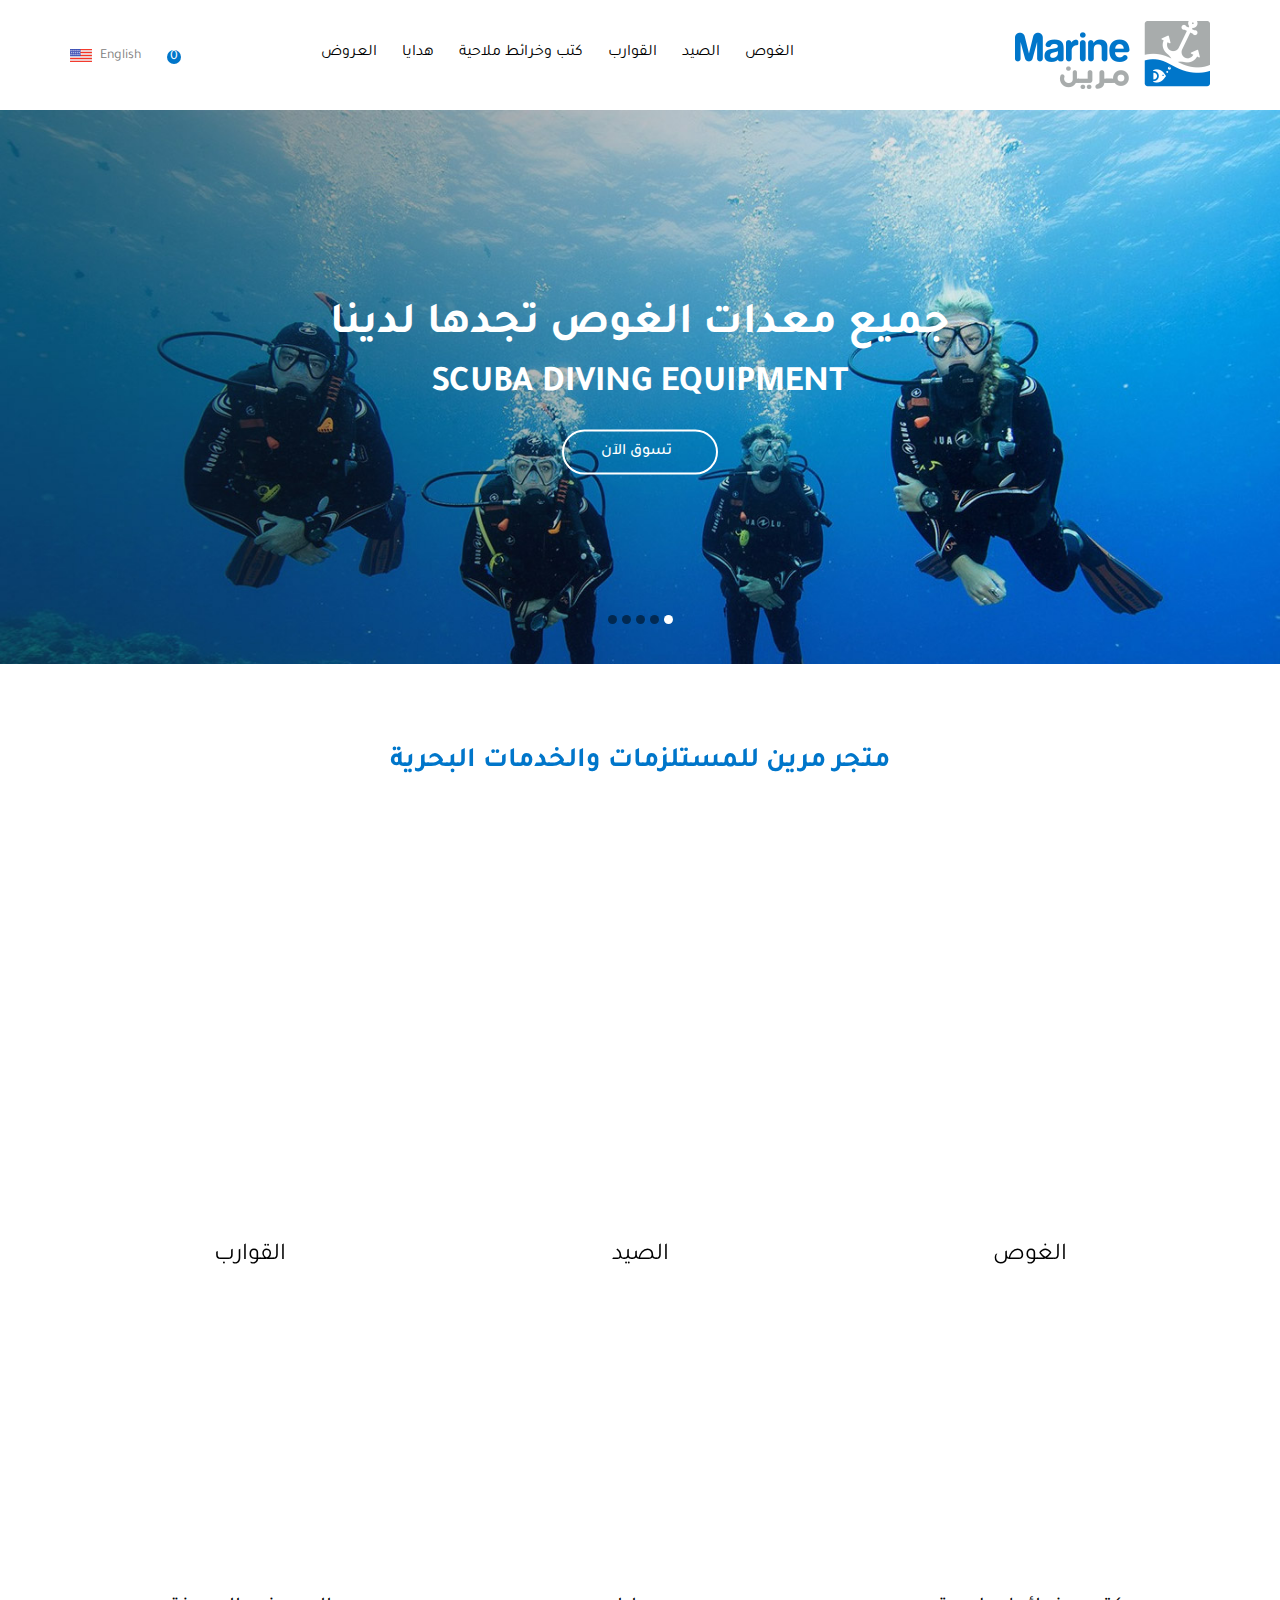
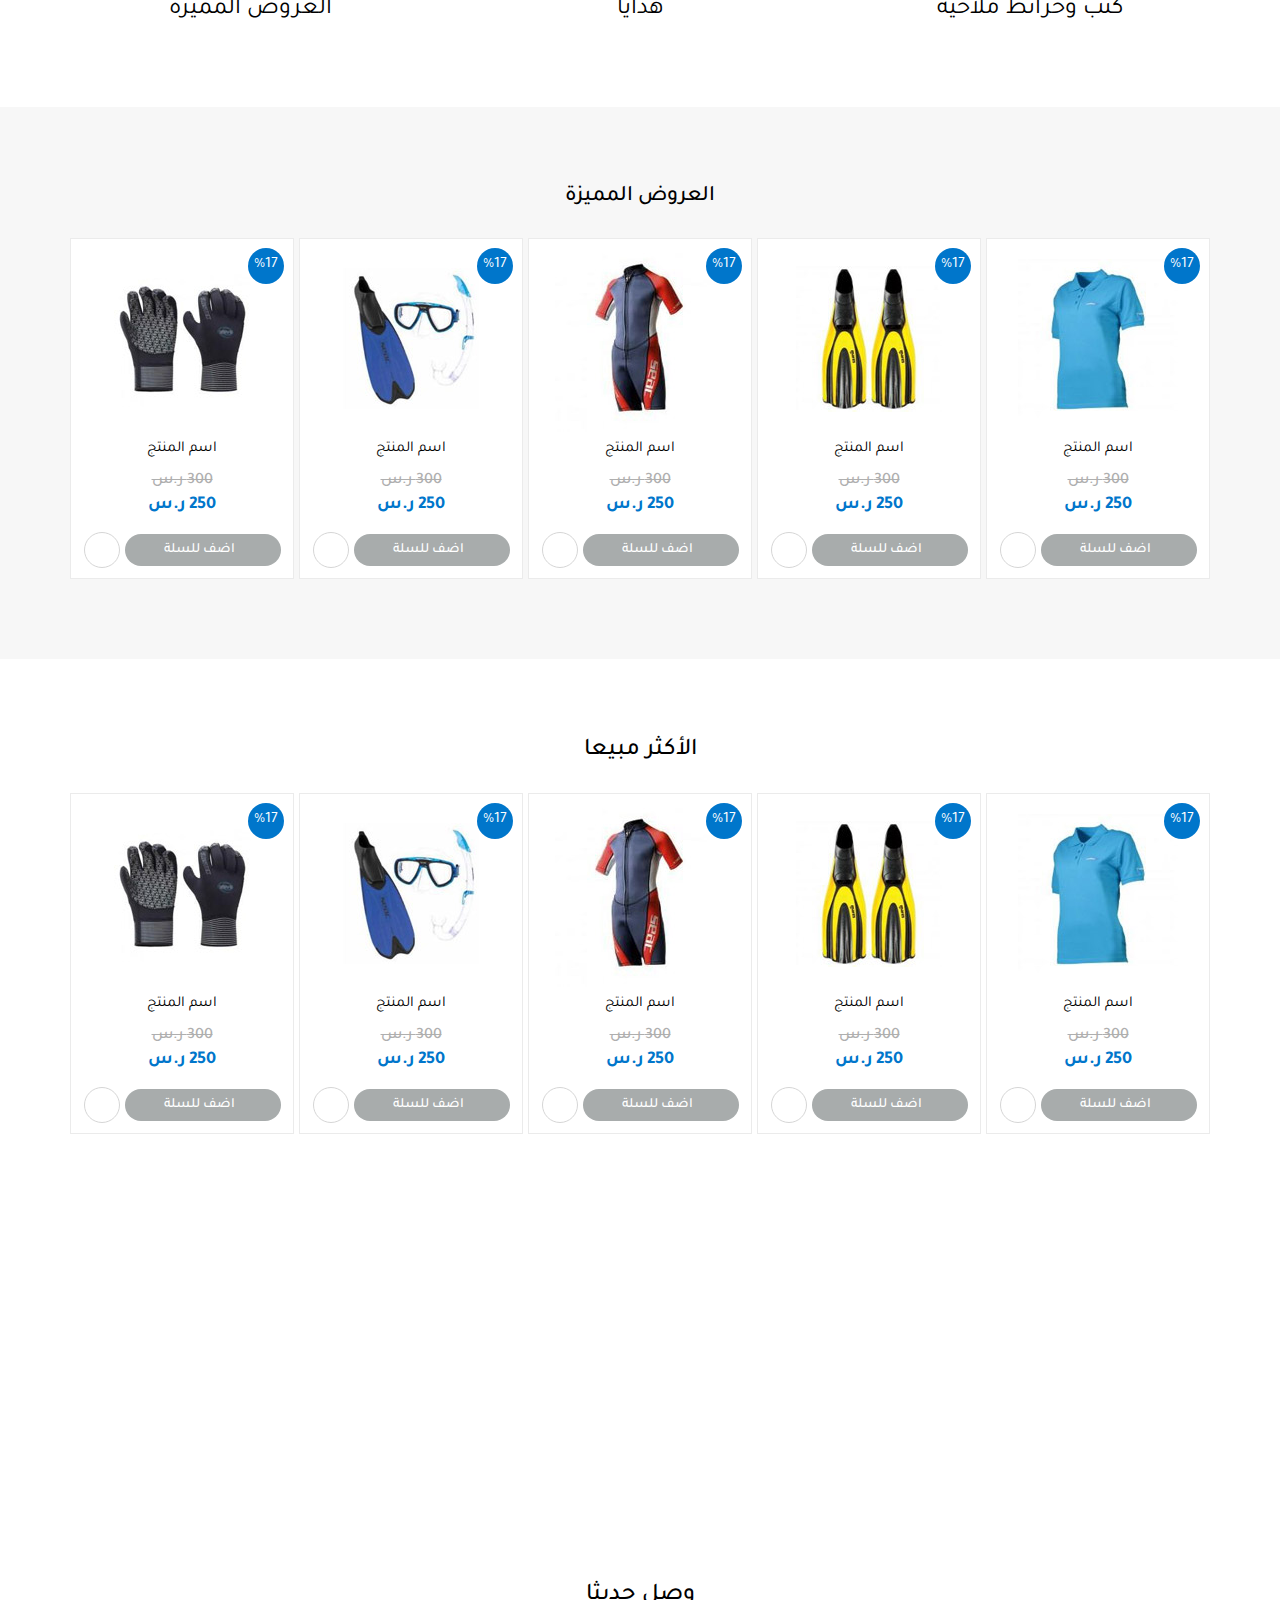
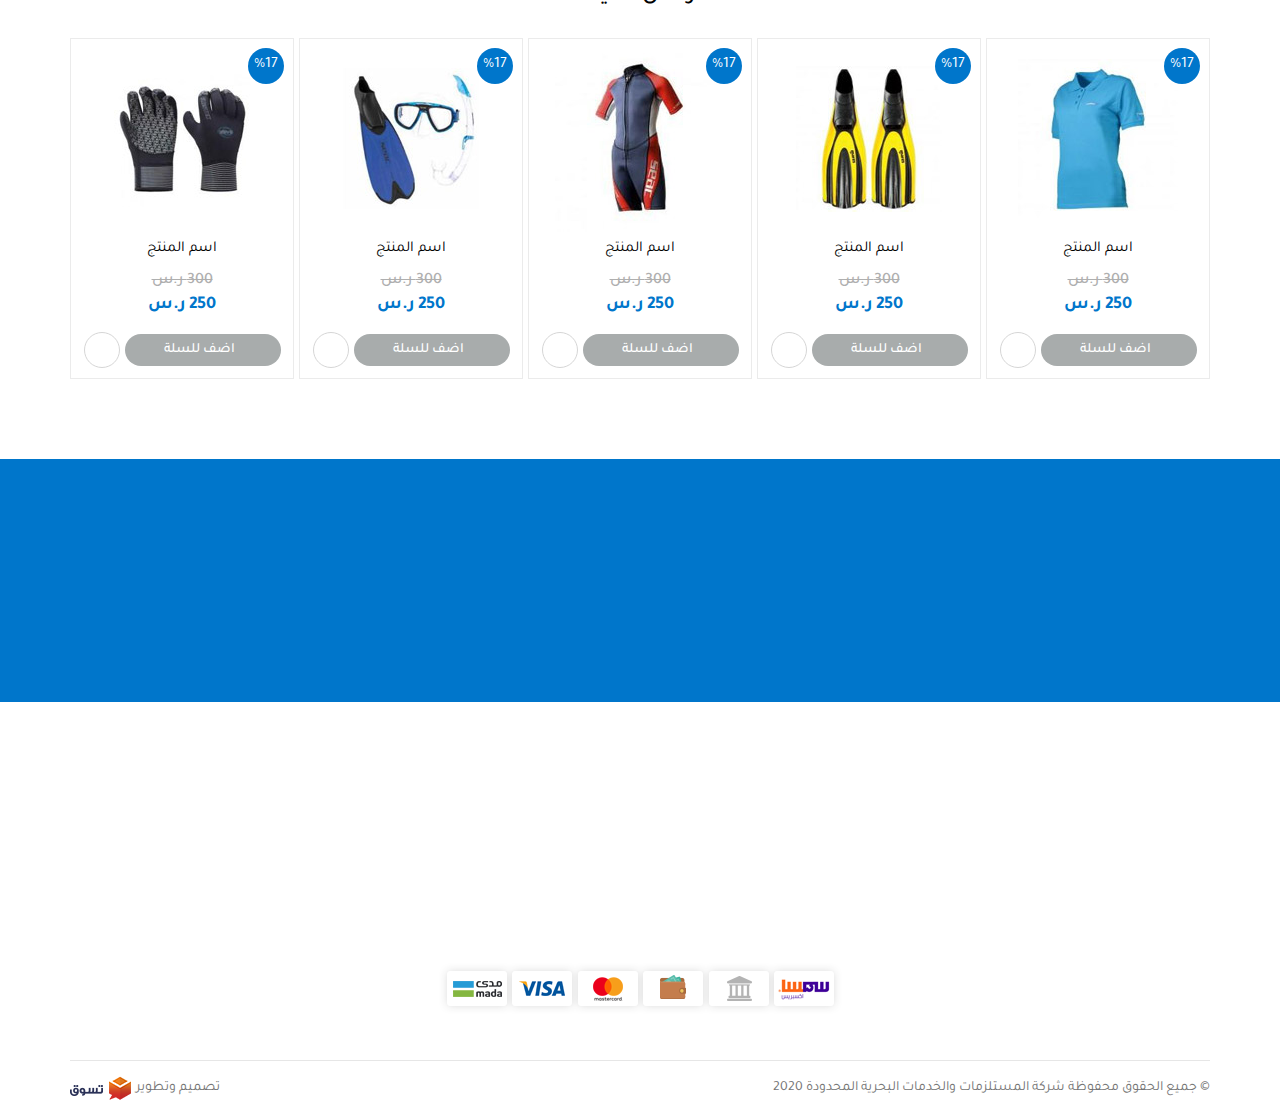
<file: index.html>
<html lang="ar" dir="rtl">
  <head>
    <meta charset="UTF-8"/>
    <meta name="viewport" content="width=device-width, initial-scale=1.0"/>
    <meta http-equiv="X-UA-Compatible" content="ie=edge"/>
    <title>مرين</title>
    <link rel="shortcut icon" href="#"/>
    <link rel="stylesheet" href="css/bootstrap.min.css"/>
    <link rel="stylesheet" href="css/bootstrap-rtl.min.css"/>
    <link rel="stylesheet" href="css/fontawesome-all.min.css"/>
    <link rel="stylesheet" href="https://cdn.linearicons.com/free/1.0.0/icon-font.min.css"/>
    <link rel="stylesheet" href="css/owl.carousel.min.css"/>
    <link rel="stylesheet" href="css/aos.css"/>
    <link rel="stylesheet" href="css/home.css"/>
  </head>
  <body>
    <div class="pre-loader">
      <div class="content"><img src="images/l-logo.png" alt="logo"/>
        <div class="progress-bar"><span class="bar"><span class="progress"></span></span></div>
      </div>
    </div>
    <div class="fixed-menu">
      <div class="menu">
        <div class="menu-upper">
          <div class="lang-switcher"><a href="index-en.html"><span>English</span><img class="img-responsive" src="images/en-lang-icon.png" alt="English"/></a></div>
          <div class="close"><span class="lnr lnr-cross"></span></div>
        </div>
        <div class="menu-list">
          <ul class="list-unstyled">
            <li><a href="#">الرئيسية</a></li>
            <li class="slide">حسابي
              <ul class="list-unstyled">
                <li><a href="#">تسجيل الدخول</a></li>
                <li><a href="#">تسجيل جديد</a></li>
              </ul>
            </li>
            <li><a href="#">المفضلة</a></li>
            <li class="slide">الغوص
              <ul class="list-unstyled">
                <li><a href="#">إكسسوارات</a></li>
                <li><a href="#">حقائب وصناديق جافة</a></li>
                <li><a href="#">BCD جاكيتات</a></li>
                <li><a href="#">زجاجات</a></li>
                <li><a href="#">سجلات الغوص</a></li>
                <li><a href="#">أنظمة وزن الغوص</a></li>
                <li><a href="#">الزعانف والأقنعة</a></li>
                <li><a href="#">الأحذية</a></li>
                <li><a href="#">أدوات</a></li>
                <li><a href="#">المنظمين</a></li>
                <li><a href="#">الحماية</a></li>
                <li><a href="#">بنادق الرماح</a></li>
              </ul>
            </li>
            <li><a href="#">الصيد</a></li>
            <li><a href="#">القوارب</a></li>
            <li><a href="#">كتب وخرائط ملاحية</a></li>
            <li><a href="#">هدايا</a></li>
            <li><a href="#">العروض</a></li>
          </ul>
        </div>
      </div>
    </div>
    <div class="nav-bar">
      <div class="container">
        <div class="zx-container">
          <div class="logo"><a href="#"><img class="img-responsive" src="images/logo.png" alt="logo"/></a></div>
          <div class="nav-links">
            <ul class="list-unstyled">
              <li><a href="#">الغوص</a>
                <div class="hoverd-menu">
                  <div class="container">
                    <div class="zx-container">
                      <div class="product">
                        <div class="product-img"><a href="#"><img class="img-responsive" src="images/menu-product-1.jpg" alt="product"/></a><span class="one"></span><span class="two"></span><span class="three"></span><span class="four"></span></div>
                        <div class="product-name"><a href="#">إكسسوارات</a></div>
                      </div>
                      <div class="product">
                        <div class="product-img"><a href="#"><img class="img-responsive" src="images/menu-product-2.jpg" alt="product"/></a><span class="one"></span><span class="two"></span><span class="three"></span><span class="four"></span></div>
                        <div class="product-name"><a href="#">حقائب وصناديق جافة</a></div>
                      </div>
                      <div class="product">
                        <div class="product-img"><a href="#"><img class="img-responsive" src="images/menu-product-3.jpg" alt="product"/></a><span class="one"></span><span class="two"></span><span class="three"></span><span class="four"></span></div>
                        <div class="product-name"><a href="#">BCD جاكيتات</a></div>
                      </div>
                      <div class="product">
                        <div class="product-img"><a href="#"><img class="img-responsive" src="images/menu-product-4.jpg" alt="product"/></a><span class="one"></span><span class="two"></span><span class="three"></span><span class="four"></span></div>
                        <div class="product-name"><a href="#">زجاجات</a></div>
                      </div>
                      <div class="product">
                        <div class="product-img"><a href="#"><img class="img-responsive" src="images/menu-product-5.jpg" alt="product"/></a><span class="one"></span><span class="two"></span><span class="three"></span><span class="four"></span></div>
                        <div class="product-name"><a href="#">سجلات الغوص</a></div>
                      </div>
                      <div class="product">
                        <div class="product-img"><a href="#"><img class="img-responsive" src="images/menu-product-6.jpg" alt="product"/></a><span class="one"></span><span class="two"></span><span class="three"></span><span class="four"></span></div>
                        <div class="product-name"><a href="#">أنظمة وزن الغوص</a></div>
                      </div>
                      <div class="product">
                        <div class="product-img"><a href="#"><img class="img-responsive" src="images/menu-product-7.jpg" alt="product"/></a><span class="one"></span><span class="two"></span><span class="three"></span><span class="four"></span></div>
                        <div class="product-name"><a href="#">الزعانف والأقنعة</a></div>
                      </div>
                      <div class="product">
                        <div class="product-img"><a href="#"><img class="img-responsive" src="images/menu-product-8.jpg" alt="product"/></a><span class="one"></span><span class="two"></span><span class="three"></span><span class="four"></span></div>
                        <div class="product-name"><a href="#">الأحذية</a></div>
                      </div>
                      <div class="product">
                        <div class="product-img"><a href="#"><img class="img-responsive" src="images/menu-product-9.jpg" alt="product"/></a><span class="one"></span><span class="two"></span><span class="three"></span><span class="four"></span></div>
                        <div class="product-name"><a href="#">أدوات</a></div>
                      </div>
                      <div class="product">
                        <div class="product-img"><a href="#"><img class="img-responsive" src="images/menu-product-10.jpg" alt="product"/></a><span class="one"></span><span class="two"></span><span class="three"></span><span class="four"></span></div>
                        <div class="product-name"><a href="#">المنظمين</a></div>
                      </div>
                      <div class="product">
                        <div class="product-img"><a href="#"><img class="img-responsive" src="images/menu-product-11.jpg" alt="product"/></a><span class="one"></span><span class="two"></span><span class="three"></span><span class="four"></span></div>
                        <div class="product-name"><a href="#">الحماية</a></div>
                      </div>
                      <div class="product">
                        <div class="product-img"><a href="#"><img class="img-responsive" src="images/menu-product-12.jpg" alt="product"/></a><span class="one"></span><span class="two"></span><span class="three"></span><span class="four"></span></div>
                        <div class="product-name"><a href="#">بنادق الرماح</a></div>
                      </div>
                    </div>
                  </div>
                </div>
              </li>
              <li><a href="#">الصيد</a></li>
              <li><a href="#">القوارب</a></li>
              <li><a href="#">كتب وخرائط ملاحية</a></li>
              <li><a href="#">هدايا</a></li>
              <li><a href="#">العروض</a></li>
            </ul>
          </div>
          <div class="nav-icons">
            <div class="menu-icon lnr lnr-menu"></div>
            <div class="search-icon lnr lnr-magnifier"></div>
            <div class="user-icon lnr lnr-user">
              <div class="sign-in"><a href="#">تسجيل الدخول</a><a href="#">تسجيل جديد</a></div>
            </div><a href="#">
              <div class="fav-icon lnr lnr-heart"></div></a><a href="#">
              <div class="card-icon lnr lnr-cart"><span class="card-item-num">0</span></div></a>
          </div>
          <div class="lang-switcher"><a href="index-en.html"><span>English</span><img class="img-responsive" src="images/en-lang-icon.png" alt="English"/></a></div>
        </div>
      </div>
      <div class="search-popup">
        <input type="text" placeholder="عن ماذا تبحث؟"/>
        <button class="search-btn"><span class="lnr lnr-magnifier"></span></button>
      </div>
    </div>
    <div class="header">
      <div class="owl-Carousel">
        <div class="header-back">
          <div class="header-inner">
            <h2>جميع معدات الغوص تجدها لدينا</h2>
            <h3>scuba diving equipment</h3><a href="#"><span class="lnr lnr-cart"></span>تسوق الآن</a>
          </div>
          <a href="#"><img class="img-responsive" src="images/header-back.jpg" alt="Header Background"/></a></div>
        <div class="header-back">
          <div class="header-inner">
            <h2>جميع معدات الغوص تجدها لدينا</h2>
            <h3>scuba diving equipment</h3><a href="#"><span class="lnr lnr-cart"></span>تسوق الآن</a>
          </div>
          <a href="#"><img class="img-responsive" src="images/header-back.jpg" alt="Header Background"/></a></div>
        <div class="header-back">
          <div class="header-inner">
            <h2>جميع معدات الغوص تجدها لدينا</h2>
            <h3>scuba diving equipment</h3><a href="#"><span class="lnr lnr-cart"></span>تسوق الآن</a>
          </div>
          <a href="#"><img class="img-responsive" src="images/header-back.jpg" alt="Header Background"/></a></div>
        <div class="header-back">
          <div class="header-inner">
            <h2>جميع معدات الغوص تجدها لدينا</h2>
            <h3>scuba diving equipment</h3><a href="#"><span class="lnr lnr-cart"></span>تسوق الآن</a>
          </div>
          <a href="#"><img class="img-responsive" src="images/header-back.jpg" alt="Header Background"/></a></div>
        <div class="header-back">
          <div class="header-inner">
            <h2>جميع معدات الغوص تجدها لدينا</h2>
            <h3>scuba diving equipment</h3><a href="#"><span class="lnr lnr-cart"></span>تسوق الآن</a>
          </div>
          <a href="#"><img class="img-responsive" src="images/header-back.jpg" alt="Header Background"/></a></div>
      </div>
    </div>
    <div class="categories">
      <div class="container">
        <div class="categories-header text-center">
          <h2 data-aos="fade-up" data-aos-offset="" data-aos-duration="250">متجر مرين للمستلزمات والخدمات البحرية</h2>
          <div class="row">
            <div class="col-md-1"></div>
            <div class="col-md-10 col-sm-12">
              <p data-aos="fade-up" data-aos-offset="" data-aos-duration="350">هناك حقيقة مثبتة منذ زمن طويل وهي أن المحتوى المقروء لصفحة ما سيلهي القارئ عن التركيز على الشكل الخارجي للنص أو شكل توضع الفقرات في الصفحة التي يقرأها. ولذلك يتم استخدام طريقة لوريم إيبسوم لأنها تعطي توزيعاَ طبيعياَ -إلى حد ما- للأحرف عوضاً عن استخدام "هنا يوجد محتوى نصي، هنا يوجد محتوى نصي" فتجعلها تبدو (أي الأحرف) وكأنها نص مقروء</p>
            </div>
            <div class="col-md-1"></div>
          </div>
        </div>
        <div class="row">
          <div class="col-md-4 col-sm-6">
            <div class="category">
              <div class="category-img"><a href="#"><img class="img-responsive" src="images/category-1.jpg" alt="category Background" data-aos="flip-left" data-aos-offset="" data-aos-duration="350"/></a></div>
              <div class="category-header text-center"><a href="#">الغوص</a></div>
            </div>
          </div>
          <div class="col-md-4 col-sm-6">
            <div class="category">
              <div class="category-img"><a href="#"><img class="img-responsive" src="images/category-2.jpg" alt="category Background" data-aos="flip-left" data-aos-offset="" data-aos-duration="500"/></a></div>
              <div class="category-header text-center"><a href="#">الصيد</a></div>
            </div>
          </div>
          <div class="col-md-4 col-sm-6">
            <div class="category">
              <div class="category-img"><a href="#"><img class="img-responsive" src="images/category-3.jpg" alt="category Background" data-aos="flip-left" data-aos-offset="" data-aos-duration="650"/></a></div>
              <div class="category-header text-center"><a href="#">القوارب</a></div>
            </div>
          </div>
          <div class="col-md-4 col-sm-6">
            <div class="category">
              <div class="category-img"><a href="#"><img class="img-responsive" src="images/category-4.jpg" alt="category Background" data-aos="flip-left" data-aos-offset="" data-aos-duration="800"/></a></div>
              <div class="category-header text-center"><a href="#">كتب وخرائط ملاحية</a></div>
            </div>
          </div>
          <div class="col-md-4 col-sm-6">
            <div class="category">
              <div class="category-img"><a href="#"><img class="img-responsive" src="images/category-5.jpg" alt="category Background" data-aos="flip-left" data-aos-offset="" data-aos-duration="950"/></a></div>
              <div class="category-header text-center"><a href="#">هدايا</a></div>
            </div>
          </div>
          <div class="col-md-4 col-sm-6">
            <div class="category">
              <div class="category-img"><a href="#"><img class="img-responsive" src="images/sp-offers.jpg" alt="category Background" data-aos="flip-left" data-aos-offset="" data-aos-duration="1100"/></a></div>
              <div class="category-header text-center"><a href="#">العروض المميزة</a></div>
            </div>
          </div>
        </div>
      </div>
    </div>
    <div class="sp-offers">
      <div class="container">
        <div class="sp-offers-header text-center">
          <h3>العروض المميزة</h3>
        </div>
        <div class="zx-container">
          <div class="owl-Carousel">
            <div class="card">
              <div class="sp-offer">%17</div>
              <div class="card-img"><a href="#"><img class="img-responsive" src="images/product-1.jpg" alt="product image"/></a></div>
              <div class="card-info">
                <div class="product-name"><a href="#">اسم المنتج</a></div>
                <div class="price"><span class="old-price">300 ر.س</span><span class="new-price">250 ر.س</span></div>
              </div>
              <div class="card-options">
                <div class="add-to-card">
                  <button><span class="lnr lnr-cart"></span>اضف للسلة</button>
                </div>
                <div class="add-to-fav"><span class="lnr lnr-heart"></span></div>
              </div>
            </div>
            <div class="card">
              <div class="sp-offer">%17</div>
              <div class="card-img"><a href="#"><img class="img-responsive" src="images/product-2.jpg" alt="product image"/></a></div>
              <div class="card-info">
                <div class="product-name"><a href="#">اسم المنتج</a></div>
                <div class="price"><span class="old-price">300 ر.س</span><span class="new-price">250 ر.س</span></div>
              </div>
              <div class="card-options">
                <div class="add-to-card">
                  <button><span class="lnr lnr-cart"></span>اضف للسلة</button>
                </div>
                <div class="add-to-fav"><span class="lnr lnr-heart"></span></div>
              </div>
            </div>
            <div class="card">
              <div class="sp-offer">%17</div>
              <div class="card-img"><a href="#"><img class="img-responsive" src="images/product-3.jpg" alt="product image"/></a></div>
              <div class="card-info">
                <div class="product-name"><a href="#">اسم المنتج</a></div>
                <div class="price"><span class="old-price">300 ر.س</span><span class="new-price">250 ر.س</span></div>
              </div>
              <div class="card-options">
                <div class="add-to-card">
                  <button><span class="lnr lnr-cart"></span>اضف للسلة</button>
                </div>
                <div class="add-to-fav"><span class="lnr lnr-heart"></span></div>
              </div>
            </div>
            <div class="card">
              <div class="sp-offer">%17</div>
              <div class="card-img"><a href="#"><img class="img-responsive" src="images/product-4.jpg" alt="product image"/></a></div>
              <div class="card-info">
                <div class="product-name"><a href="#">اسم المنتج</a></div>
                <div class="price"><span class="old-price">300 ر.س</span><span class="new-price">250 ر.س</span></div>
              </div>
              <div class="card-options">
                <div class="add-to-card">
                  <button><span class="lnr lnr-cart"></span>اضف للسلة</button>
                </div>
                <div class="add-to-fav"><span class="lnr lnr-heart"></span></div>
              </div>
            </div>
            <div class="card">
              <div class="sp-offer">%17</div>
              <div class="card-img"><a href="#"><img class="img-responsive" src="images/product-5.jpg" alt="product image"/></a></div>
              <div class="card-info">
                <div class="product-name"><a href="#">اسم المنتج</a></div>
                <div class="price"><span class="old-price">300 ر.س</span><span class="new-price">250 ر.س</span></div>
              </div>
              <div class="card-options">
                <div class="add-to-card">
                  <button><span class="lnr lnr-cart"></span>اضف للسلة</button>
                </div>
                <div class="add-to-fav"><span class="lnr lnr-heart"></span></div>
              </div>
            </div>
            <div class="card">
              <div class="sp-offer">%17</div>
              <div class="card-img"><a href="#"><img class="img-responsive" src="images/product-1.jpg" alt="product image"/></a></div>
              <div class="card-info">
                <div class="product-name"><a href="#">اسم المنتج</a></div>
                <div class="price"><span class="old-price">300 ر.س</span><span class="new-price">250 ر.س</span></div>
              </div>
              <div class="card-options">
                <div class="add-to-card">
                  <button><span class="lnr lnr-cart"></span>اضف للسلة</button>
                </div>
                <div class="add-to-fav"><span class="lnr lnr-heart"></span></div>
              </div>
            </div>
            <div class="card">
              <div class="sp-offer">%17</div>
              <div class="card-img"><a href="#"><img class="img-responsive" src="images/product-2.jpg" alt="product image"/></a></div>
              <div class="card-info">
                <div class="product-name"><a href="#">اسم المنتج</a></div>
                <div class="price"><span class="old-price">300 ر.س</span><span class="new-price">250 ر.س</span></div>
              </div>
              <div class="card-options">
                <div class="add-to-card">
                  <button><span class="lnr lnr-cart"></span>اضف للسلة</button>
                </div>
                <div class="add-to-fav"><span class="lnr lnr-heart"></span></div>
              </div>
            </div>
            <div class="card">
              <div class="sp-offer">%17</div>
              <div class="card-img"><a href="#"><img class="img-responsive" src="images/product-3.jpg" alt="product image"/></a></div>
              <div class="card-info">
                <div class="product-name"><a href="#">اسم المنتج</a></div>
                <div class="price"><span class="old-price">300 ر.س</span><span class="new-price">250 ر.س</span></div>
              </div>
              <div class="card-options">
                <div class="add-to-card">
                  <button><span class="lnr lnr-cart"></span>اضف للسلة</button>
                </div>
                <div class="add-to-fav"><span class="lnr lnr-heart"></span></div>
              </div>
            </div>
            <div class="card">
              <div class="sp-offer">%17</div>
              <div class="card-img"><a href="#"><img class="img-responsive" src="images/product-4.jpg" alt="product image"/></a></div>
              <div class="card-info">
                <div class="product-name"><a href="#">اسم المنتج</a></div>
                <div class="price"><span class="old-price">300 ر.س</span><span class="new-price">250 ر.س</span></div>
              </div>
              <div class="card-options">
                <div class="add-to-card">
                  <button><span class="lnr lnr-cart"></span>اضف للسلة</button>
                </div>
                <div class="add-to-fav"><span class="lnr lnr-heart"></span></div>
              </div>
            </div>
            <div class="card">
              <div class="sp-offer">%17</div>
              <div class="card-img"><a href="#"><img class="img-responsive" src="images/product-5.jpg" alt="product image"/></a></div>
              <div class="card-info">
                <div class="product-name"><a href="#">اسم المنتج</a></div>
                <div class="price"><span class="old-price">300 ر.س</span><span class="new-price">250 ر.س</span></div>
              </div>
              <div class="card-options">
                <div class="add-to-card">
                  <button><span class="lnr lnr-cart"></span>اضف للسلة</button>
                </div>
                <div class="add-to-fav"><span class="lnr lnr-heart"></span></div>
              </div>
            </div>
          </div>
        </div>
      </div>
    </div>
    <div class="most-sales">
      <div class="container">
        <div class="most-sales-header text-center">
          <h3>الأكثر مبيعا</h3>
        </div>
        <div class="zx-container">
          <div class="owl-Carousel">
            <div class="card">
              <div class="sp-offer">%17</div>
              <div class="card-img"><a href="#"><img class="img-responsive" src="images/product-1.jpg" alt="product image"/></a></div>
              <div class="card-info">
                <div class="product-name"><a href="#">اسم المنتج</a></div>
                <div class="price"><span class="old-price">300 ر.س</span><span class="new-price">250 ر.س</span></div>
              </div>
              <div class="card-options">
                <div class="add-to-card">
                  <button><span class="lnr lnr-cart"></span>اضف للسلة</button>
                </div>
                <div class="add-to-fav"><span class="lnr lnr-heart"></span></div>
              </div>
            </div>
            <div class="card">
              <div class="sp-offer">%17</div>
              <div class="card-img"><a href="#"><img class="img-responsive" src="images/product-2.jpg" alt="product image"/></a></div>
              <div class="card-info">
                <div class="product-name"><a href="#">اسم المنتج</a></div>
                <div class="price"><span class="old-price">300 ر.س</span><span class="new-price">250 ر.س</span></div>
              </div>
              <div class="card-options">
                <div class="add-to-card">
                  <button><span class="lnr lnr-cart"></span>اضف للسلة</button>
                </div>
                <div class="add-to-fav"><span class="lnr lnr-heart"></span></div>
              </div>
            </div>
            <div class="card">
              <div class="sp-offer">%17</div>
              <div class="card-img"><a href="#"><img class="img-responsive" src="images/product-3.jpg" alt="product image"/></a></div>
              <div class="card-info">
                <div class="product-name"><a href="#">اسم المنتج</a></div>
                <div class="price"><span class="old-price">300 ر.س</span><span class="new-price">250 ر.س</span></div>
              </div>
              <div class="card-options">
                <div class="add-to-card">
                  <button><span class="lnr lnr-cart"></span>اضف للسلة</button>
                </div>
                <div class="add-to-fav"><span class="lnr lnr-heart"></span></div>
              </div>
            </div>
            <div class="card">
              <div class="sp-offer">%17</div>
              <div class="card-img"><a href="#"><img class="img-responsive" src="images/product-4.jpg" alt="product image"/></a></div>
              <div class="card-info">
                <div class="product-name"><a href="#">اسم المنتج</a></div>
                <div class="price"><span class="old-price">300 ر.س</span><span class="new-price">250 ر.س</span></div>
              </div>
              <div class="card-options">
                <div class="add-to-card">
                  <button><span class="lnr lnr-cart"></span>اضف للسلة</button>
                </div>
                <div class="add-to-fav"><span class="lnr lnr-heart"></span></div>
              </div>
            </div>
            <div class="card">
              <div class="sp-offer">%17</div>
              <div class="card-img"><a href="#"><img class="img-responsive" src="images/product-5.jpg" alt="product image"/></a></div>
              <div class="card-info">
                <div class="product-name"><a href="#">اسم المنتج</a></div>
                <div class="price"><span class="old-price">300 ر.س</span><span class="new-price">250 ر.س</span></div>
              </div>
              <div class="card-options">
                <div class="add-to-card">
                  <button><span class="lnr lnr-cart"></span>اضف للسلة</button>
                </div>
                <div class="add-to-fav"><span class="lnr lnr-heart"></span></div>
              </div>
            </div>
            <div class="card">
              <div class="sp-offer">%17</div>
              <div class="card-img"><a href="#"><img class="img-responsive" src="images/product-1.jpg" alt="product image"/></a></div>
              <div class="card-info">
                <div class="product-name"><a href="#">اسم المنتج</a></div>
                <div class="price"><span class="old-price">300 ر.س</span><span class="new-price">250 ر.س</span></div>
              </div>
              <div class="card-options">
                <div class="add-to-card">
                  <button><span class="lnr lnr-cart"></span>اضف للسلة</button>
                </div>
                <div class="add-to-fav"><span class="lnr lnr-heart"></span></div>
              </div>
            </div>
            <div class="card">
              <div class="sp-offer">%17</div>
              <div class="card-img"><a href="#"><img class="img-responsive" src="images/product-2.jpg" alt="product image"/></a></div>
              <div class="card-info">
                <div class="product-name"><a href="#">اسم المنتج</a></div>
                <div class="price"><span class="old-price">300 ر.س</span><span class="new-price">250 ر.س</span></div>
              </div>
              <div class="card-options">
                <div class="add-to-card">
                  <button><span class="lnr lnr-cart"></span>اضف للسلة</button>
                </div>
                <div class="add-to-fav"><span class="lnr lnr-heart"></span></div>
              </div>
            </div>
            <div class="card">
              <div class="sp-offer">%17</div>
              <div class="card-img"><a href="#"><img class="img-responsive" src="images/product-3.jpg" alt="product image"/></a></div>
              <div class="card-info">
                <div class="product-name"><a href="#">اسم المنتج</a></div>
                <div class="price"><span class="old-price">300 ر.س</span><span class="new-price">250 ر.س</span></div>
              </div>
              <div class="card-options">
                <div class="add-to-card">
                  <button><span class="lnr lnr-cart"></span>اضف للسلة</button>
                </div>
                <div class="add-to-fav"><span class="lnr lnr-heart"></span></div>
              </div>
            </div>
            <div class="card">
              <div class="sp-offer">%17</div>
              <div class="card-img"><a href="#"><img class="img-responsive" src="images/product-4.jpg" alt="product image"/></a></div>
              <div class="card-info">
                <div class="product-name"><a href="#">اسم المنتج</a></div>
                <div class="price"><span class="old-price">300 ر.س</span><span class="new-price">250 ر.س</span></div>
              </div>
              <div class="card-options">
                <div class="add-to-card">
                  <button><span class="lnr lnr-cart"></span>اضف للسلة</button>
                </div>
                <div class="add-to-fav"><span class="lnr lnr-heart"></span></div>
              </div>
            </div>
            <div class="card">
              <div class="sp-offer">%17</div>
              <div class="card-img"><a href="#"><img class="img-responsive" src="images/product-5.jpg" alt="product image"/></a></div>
              <div class="card-info">
                <div class="product-name"><a href="#">اسم المنتج</a></div>
                <div class="price"><span class="old-price">300 ر.س</span><span class="new-price">250 ر.س</span></div>
              </div>
              <div class="card-options">
                <div class="add-to-card">
                  <button><span class="lnr lnr-cart"></span>اضف للسلة</button>
                </div>
                <div class="add-to-fav"><span class="lnr lnr-heart"></span></div>
              </div>
            </div>
          </div>
        </div>
      </div>
    </div>
    <div class="panner">
      <div class="container">
        <div class="panner-img"><a href="#"><img src="images/panner-1.jpg" alt="special offer" data-aos="fade-left" data-aos-offset="" data-aos-duration="900"/></a></div>
      </div>
    </div>
    <div class="new-arrival">
      <div class="container">
        <div class="new-arrival-header text-center">
          <h3>وصل حديثا</h3>
        </div>
        <div class="zx-container">
          <div class="owl-Carousel">
            <div class="card">
              <div class="sp-offer">%17</div>
              <div class="card-img"><a href="#"><img class="img-responsive" src="images/product-1.jpg" alt="product image"/></a></div>
              <div class="card-info">
                <div class="product-name"><a href="#">اسم المنتج</a></div>
                <div class="price"><span class="old-price">300 ر.س</span><span class="new-price">250 ر.س</span></div>
              </div>
              <div class="card-options">
                <div class="add-to-card">
                  <button><span class="lnr lnr-cart"></span>اضف للسلة</button>
                </div>
                <div class="add-to-fav"><span class="lnr lnr-heart"></span></div>
              </div>
            </div>
            <div class="card">
              <div class="sp-offer">%17</div>
              <div class="card-img"><a href="#"><img class="img-responsive" src="images/product-2.jpg" alt="product image"/></a></div>
              <div class="card-info">
                <div class="product-name"><a href="#">اسم المنتج</a></div>
                <div class="price"><span class="old-price">300 ر.س</span><span class="new-price">250 ر.س</span></div>
              </div>
              <div class="card-options">
                <div class="add-to-card">
                  <button><span class="lnr lnr-cart"></span>اضف للسلة</button>
                </div>
                <div class="add-to-fav"><span class="lnr lnr-heart"></span></div>
              </div>
            </div>
            <div class="card">
              <div class="sp-offer">%17</div>
              <div class="card-img"><a href="#"><img class="img-responsive" src="images/product-3.jpg" alt="product image"/></a></div>
              <div class="card-info">
                <div class="product-name"><a href="#">اسم المنتج</a></div>
                <div class="price"><span class="old-price">300 ر.س</span><span class="new-price">250 ر.س</span></div>
              </div>
              <div class="card-options">
                <div class="add-to-card">
                  <button><span class="lnr lnr-cart"></span>اضف للسلة</button>
                </div>
                <div class="add-to-fav"><span class="lnr lnr-heart"></span></div>
              </div>
            </div>
            <div class="card">
              <div class="sp-offer">%17</div>
              <div class="card-img"><a href="#"><img class="img-responsive" src="images/product-4.jpg" alt="product image"/></a></div>
              <div class="card-info">
                <div class="product-name"><a href="#">اسم المنتج</a></div>
                <div class="price"><span class="old-price">300 ر.س</span><span class="new-price">250 ر.س</span></div>
              </div>
              <div class="card-options">
                <div class="add-to-card">
                  <button><span class="lnr lnr-cart"></span>اضف للسلة</button>
                </div>
                <div class="add-to-fav"><span class="lnr lnr-heart"></span></div>
              </div>
            </div>
            <div class="card">
              <div class="sp-offer">%17</div>
              <div class="card-img"><a href="#"><img class="img-responsive" src="images/product-5.jpg" alt="product image"/></a></div>
              <div class="card-info">
                <div class="product-name"><a href="#">اسم المنتج</a></div>
                <div class="price"><span class="old-price">300 ر.س</span><span class="new-price">250 ر.س</span></div>
              </div>
              <div class="card-options">
                <div class="add-to-card">
                  <button><span class="lnr lnr-cart"></span>اضف للسلة</button>
                </div>
                <div class="add-to-fav"><span class="lnr lnr-heart"></span></div>
              </div>
            </div>
            <div class="card">
              <div class="sp-offer">%17</div>
              <div class="card-img"><a href="#"><img class="img-responsive" src="images/product-1.jpg" alt="product image"/></a></div>
              <div class="card-info">
                <div class="product-name"><a href="#">اسم المنتج</a></div>
                <div class="price"><span class="old-price">300 ر.س</span><span class="new-price">250 ر.س</span></div>
              </div>
              <div class="card-options">
                <div class="add-to-card">
                  <button><span class="lnr lnr-cart"></span>اضف للسلة</button>
                </div>
                <div class="add-to-fav"><span class="lnr lnr-heart"></span></div>
              </div>
            </div>
            <div class="card">
              <div class="sp-offer">%17</div>
              <div class="card-img"><a href="#"><img class="img-responsive" src="images/product-2.jpg" alt="product image"/></a></div>
              <div class="card-info">
                <div class="product-name"><a href="#">اسم المنتج</a></div>
                <div class="price"><span class="old-price">300 ر.س</span><span class="new-price">250 ر.س</span></div>
              </div>
              <div class="card-options">
                <div class="add-to-card">
                  <button><span class="lnr lnr-cart"></span>اضف للسلة</button>
                </div>
                <div class="add-to-fav"><span class="lnr lnr-heart"></span></div>
              </div>
            </div>
            <div class="card">
              <div class="sp-offer">%17</div>
              <div class="card-img"><a href="#"><img class="img-responsive" src="images/product-3.jpg" alt="product image"/></a></div>
              <div class="card-info">
                <div class="product-name"><a href="#">اسم المنتج</a></div>
                <div class="price"><span class="old-price">300 ر.س</span><span class="new-price">250 ر.س</span></div>
              </div>
              <div class="card-options">
                <div class="add-to-card">
                  <button><span class="lnr lnr-cart"></span>اضف للسلة</button>
                </div>
                <div class="add-to-fav"><span class="lnr lnr-heart"></span></div>
              </div>
            </div>
            <div class="card">
              <div class="sp-offer">%17</div>
              <div class="card-img"><a href="#"><img class="img-responsive" src="images/product-4.jpg" alt="product image"/></a></div>
              <div class="card-info">
                <div class="product-name"><a href="#">اسم المنتج</a></div>
                <div class="price"><span class="old-price">300 ر.س</span><span class="new-price">250 ر.س</span></div>
              </div>
              <div class="card-options">
                <div class="add-to-card">
                  <button><span class="lnr lnr-cart"></span>اضف للسلة</button>
                </div>
                <div class="add-to-fav"><span class="lnr lnr-heart"></span></div>
              </div>
            </div>
            <div class="card">
              <div class="sp-offer">%17</div>
              <div class="card-img"><a href="#"><img class="img-responsive" src="images/product-5.jpg" alt="product image"/></a></div>
              <div class="card-info">
                <div class="product-name"><a href="#">اسم المنتج</a></div>
                <div class="price"><span class="old-price">300 ر.س</span><span class="new-price">250 ر.س</span></div>
              </div>
              <div class="card-options">
                <div class="add-to-card">
                  <button><span class="lnr lnr-cart"></span>اضف للسلة</button>
                </div>
                <div class="add-to-fav"><span class="lnr lnr-heart"></span></div>
              </div>
            </div>
          </div>
        </div>
      </div>
    </div>
    <div class="service">
      <div class="container">
        <div class="zx-container">
          <div class="serv">
            <div class="icon-shape" data-aos="fade-up" data-aos-offset="" data-aos-duration="600"><span class="lnr lnr-star"></span></div>
            <div class="serv-text" data-aos="fade-up" data-aos-offset="" data-aos-duration="700">
              <h5 class="text-center">منتجات أصلية %100</h5>
            </div>
          </div>
          <div class="serv">
            <div class="icon-shape" data-aos="fade-up" data-aos-offset="" data-aos-duration="800"><span class="lnr lnr-lock"></span></div>
            <div class="serv-text" data-aos="fade-up" data-aos-offset="" data-aos-duration="900">
              <h5 class="text-center">وسائل دفع متعددة وآمنة</h5>
            </div>
          </div>
          <div class="serv">
            <div class="icon-shape" data-aos="fade-up" data-aos-offset="" data-aos-duration="1000"><span class="lnr lnr-users"></span></div>
            <div class="serv-text" data-aos="fade-up" data-aos-offset="" data-aos-duration="1100">
              <h5 class="text-center">ضمان تقديم خدمة متميزة</h5>
            </div>
          </div>
          <div class="serv">
            <div class="icon-shape" data-aos="fade-up" data-aos-offset="" data-aos-duration="1200"><span class="lnr lnr-rocket"></span></div>
            <div class="serv-text" data-aos="fade-up" data-aos-offset="" data-aos-duration="1300">
              <h5 class="text-center">توصيل مجاني لأكثر من 250 ريال</h5>
            </div>
          </div>
        </div>
      </div>
    </div>
    <div class="footer">
      <div class="container">
        <div class="row">
          <div class="col-md-2">
            <div class="footer-slide" data-aos="fade-left" data-aos-offset="" data-aos-duration="500">
              <h3 class="list-header">معلومات</h3>
              <ul class="list-unstyled">
                <li><a href="#">من نحن</a></li>
                <li><a href="#">الشحن والتوصيل</a></li>
                <li><a href="#">الحسابات البنكية</a></li>
                <li><a href="#">شروط الإستخدام</a></li>
              </ul>
            </div>
          </div>
          <div class="col-md-2">
            <div class="footer-slide" data-aos="fade-left" data-aos-offset="" data-aos-duration="700">
              <h3 class="list-header">اضافات</h3>
              <ul class="list-unstyled">
                <li><a href="#">الشركات</a></li>
                <li><a href="#">قسائم الهدايا</a></li>
                <li><a href="#">نظام العمولة</a></li>
                <li><a href="#">العروض المميزة</a></li>
              </ul>
            </div>
          </div>
          <div class="col-md-2">
            <div class="footer-slide" data-aos="fade-left" data-aos-offset="" data-aos-duration="900">
              <h3 class="list-header">خدمة العملاء</h3>
              <ul class="list-unstyled">
                <li><a href="#">اتصل بنا</a></li>
                <li><a href="#">ارجاع الطلب</a></li>
                <li><a href="#">خريطة الموقع</a></li>
              </ul>
            </div>
          </div>
          <div class="col-md-2">
            <div class="footer-slide" data-aos="fade-left" data-aos-offset="" data-aos-duration="1100">
              <h3 class="list-header">حسابي</h3>
              <ul class="list-unstyled">
                <li><a href="#">حسابى</a></li>
                <li><a href="#">دخول التجار</a></li>
                <li><a href="#">قائمة رغباتى</a></li>
                <li><a href="#">القائمة البريدية</a></li>
              </ul>
            </div>
          </div>
          <div class="col-md-4">
            <div class="footer-slide" data-aos="fade-left" data-aos-offset="" data-aos-duration="1200">
              <h4 class="list-header">اشترك في النشرة البريدية</h4>
              <div class="subscribe">
                <input type="text" placeholder="ادخل بريدك الإلكتروني"/>
                <button class="send"><span class="lnr lnr-arrow-left"></span></button>
              </div>
              <div class="icons">
                <div class="icon-container snap"><a href="#"><i class="fab fa-snapchat-ghost"></i></a></div>
                <div class="icon-container instagram"><a href="#"><i class="fab fa-instagram"></i></a></div>
                <div class="icon-container twitter"><a href="#"><i class="fab fa-twitter"></i></a></div>
                <div class="icon-container facebook"><a href="#"><i class="fab fa-facebook-f"></i></a></div>
              </div>
            </div>
          </div>
        </div>
        <div class="payment"><img class="img-responsive" src="images/payment.png" alt="payment method"/></div>
        <div class="copyrights">
          <div class="copy">© جميع الحقوق محفوظة شركة المستلزمات والخدمات البحرية المحدودة 2020 </div>
          <div class="by"><span>تصميم وتطوير</span><a href="#"><img class="img-responsive" src="images/tasawk-ar.png" alt="tasawk logo"/></a></div>
        </div>
      </div>
    </div>
    <script src="js/jquery-3.4.1.min.js"></script>
    <script src="js/owl.carousel.min.js"></script>
    <script src="js/fontawesome.min.js"></script>
    <script src="https://cdn.linearicons.com/free/1.0.0/svgembedder.min.js"></script>
    <script src="js/bootstrap.min.js"></script>
    <script src="js/aos.js"></script>
    <script src="js/main.js"></script>
  </body>
</html>
</file>
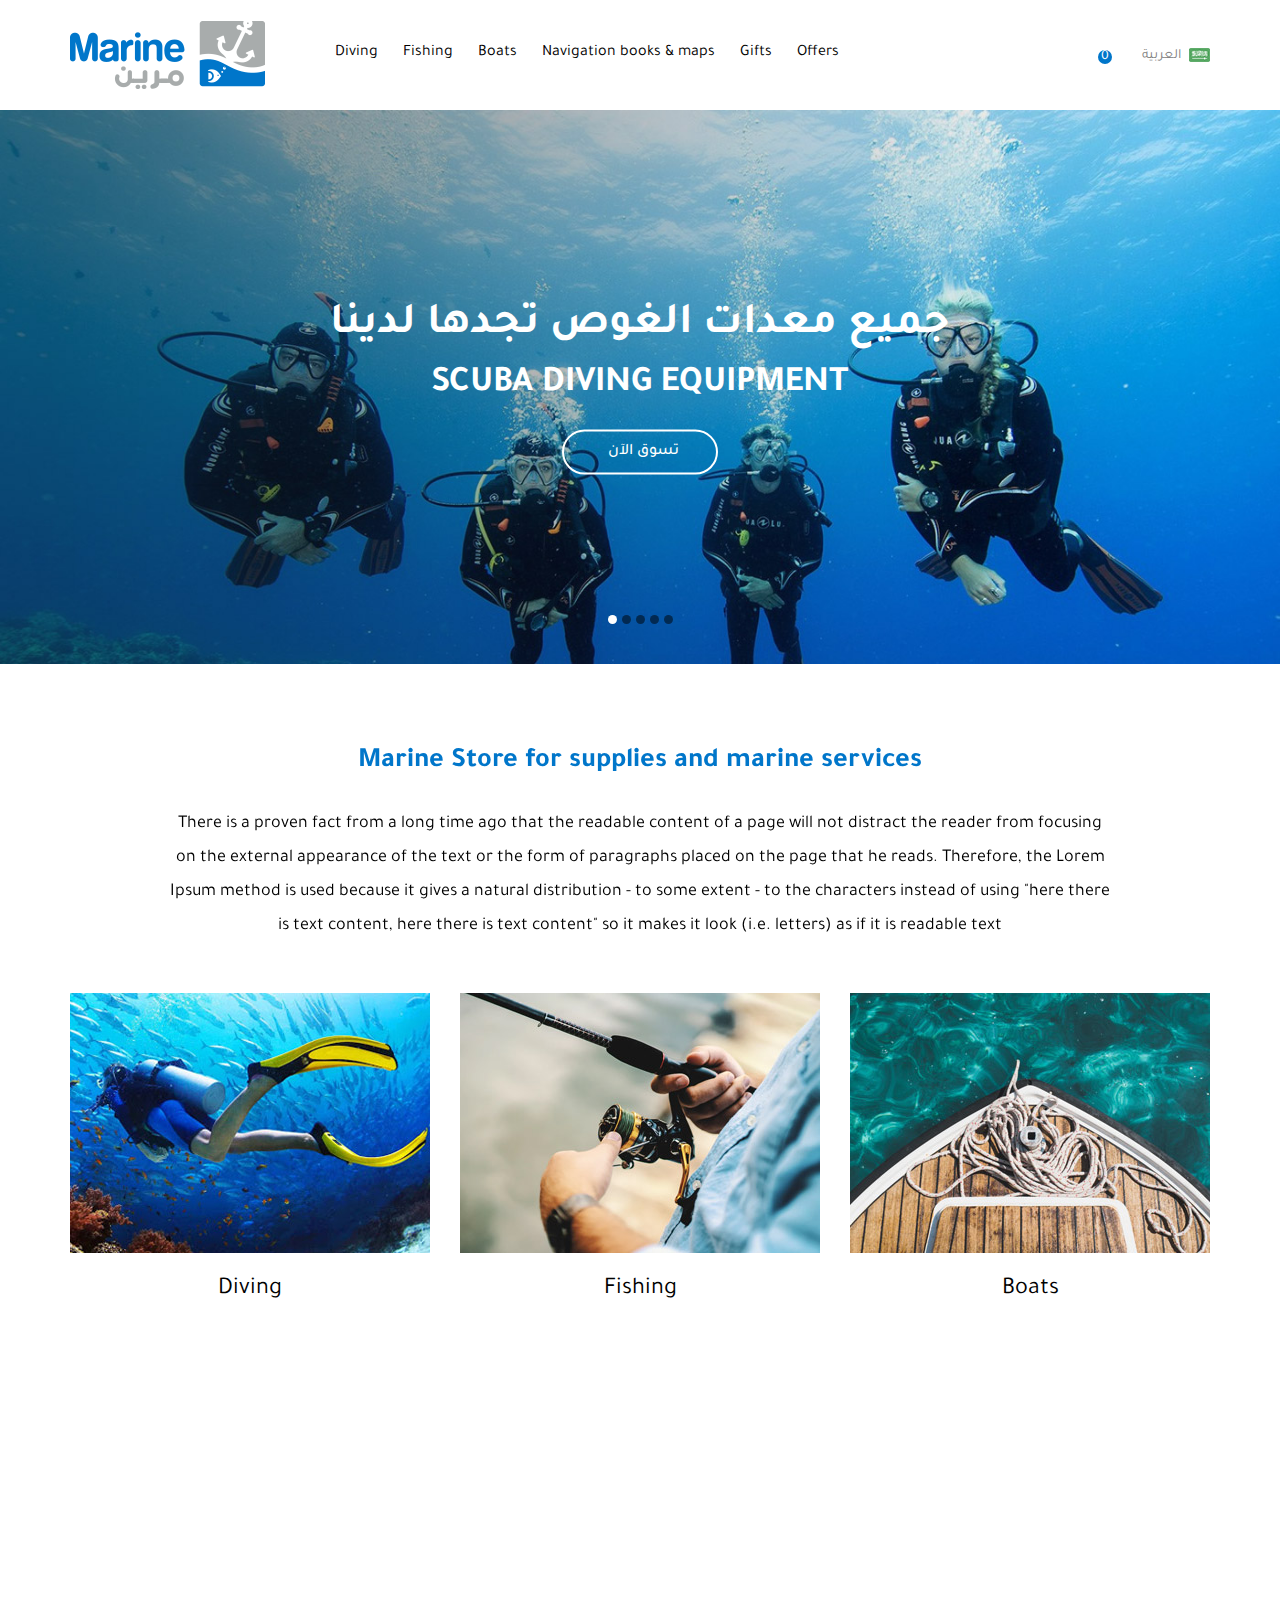
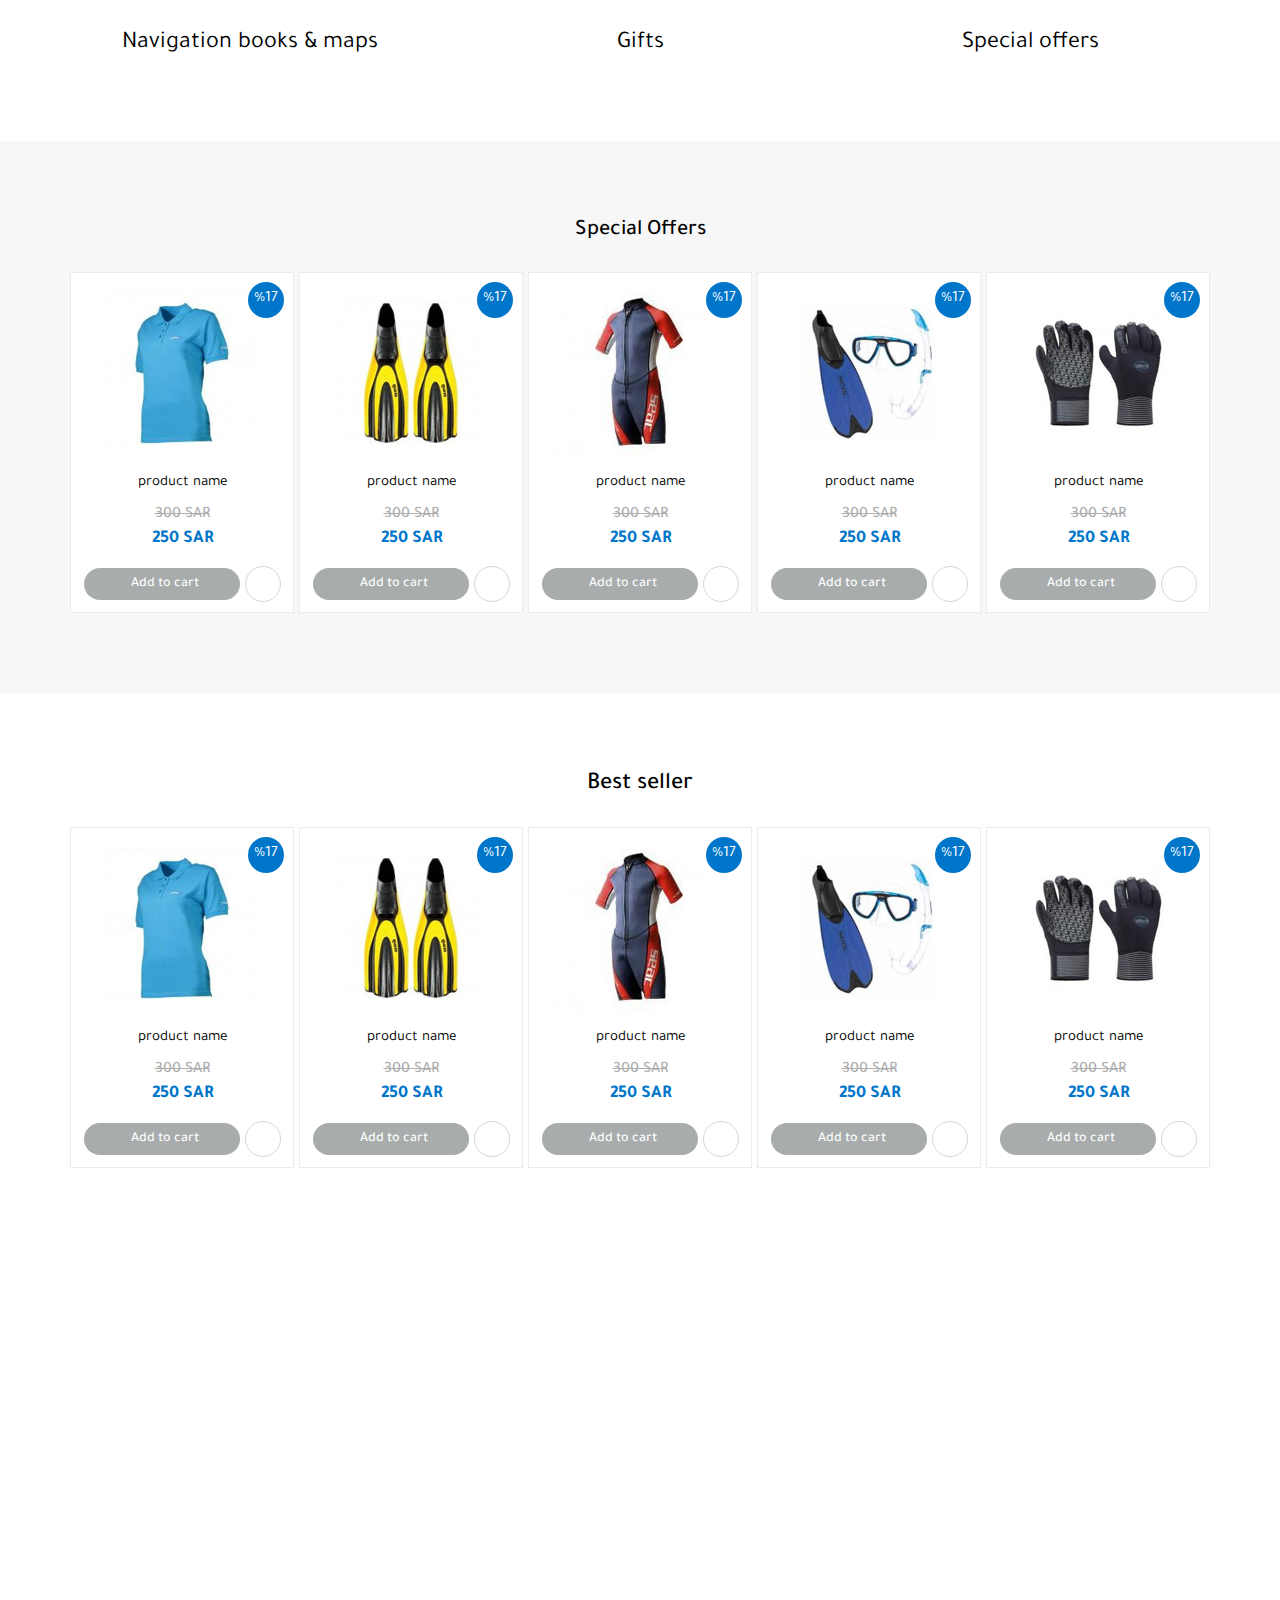
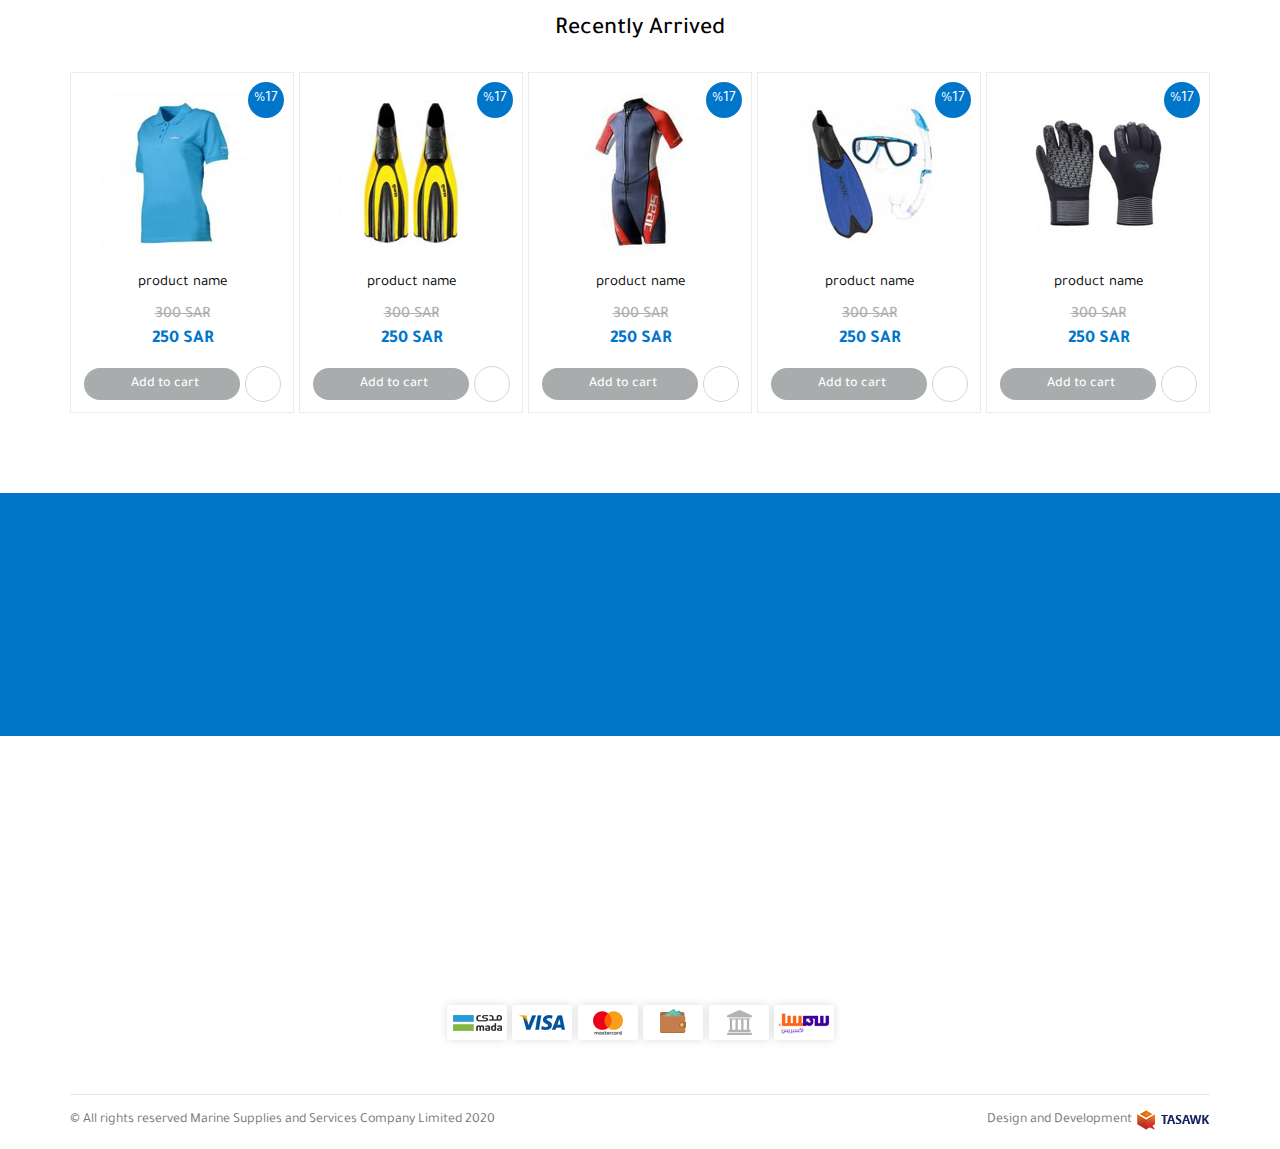
<file: index-en.html>
<html lang="en" dir="ltr">
  <head>
    <meta charset="UTF-8"/>
    <meta name="viewport" content="width=device-width, initial-scale=1.0"/>
    <meta http-equiv="X-UA-Compatible" content="ie=edge"/>
    <title>marine</title>
    <link rel="shortcut icon" href="#"/>
    <link rel="stylesheet" href="css/bootstrap.min.css"/>
    <link rel="stylesheet" href="css/fontawesome-all.min.css"/>
    <link rel="stylesheet" href="https://cdn.linearicons.com/free/1.0.0/icon-font.min.css"/>
    <link rel="stylesheet" href="css/owl.carousel.min.css"/>
    <link rel="stylesheet" href="css/aos.css"/>
    <link rel="stylesheet" href="css/home.css"/>
  </head>
  <body>
    <div class="pre-loader">
      <div class="content"><img src="images/l-logo.png" alt="logo"/>
        <div class="progress-bar"><span class="bar"><span class="progress"></span></span></div>
      </div>
    </div>
    <div class="fixed-menu">
      <div class="menu">
        <div class="menu-upper">
          <div class="lang-switcher"><a href="index.html"><img class="img-responsive" src="images/ar-lang-icon.png" alt="English"/><span>العربية</span></a></div>
          <div class="close"><span class="lnr lnr-cross"></span></div>
        </div>
        <div class="menu-list">
          <ul class="list-unstyled">
            <li><a href="#">Home</a></li>
            <li class="slide">My Account
              <ul class="list-unstyled">
                <li><a href="#">Log In</a></li>
                <li><a href="#">Sign In</a></li>
              </ul>
            </li>
            <li><a href="#">My Favorite</a></li>
            <li class="slide">Diving
              <ul class="list-unstyled">
                <li><a href="#">Accessories</a></li>
                <li><a href="#">Dry bags and boxes</a></li>
                <li><a href="#">BCD Jackets</a></li>
                <li><a href="#">Bottles</a></li>
                <li><a href="#">Diving Archives</a></li>
                <li><a href="#">Diving weight systems</a></li>
                <li><a href="#">Fins and Masks</a></li>
                <li><a href="#">Shoes</a></li>
                <li><a href="#">Tools</a></li>
                <li><a href="#">The organizers</a></li>
                <li><a href="#">Protection</a></li>
                <li><a href="#">Spears rifles</a></li>
              </ul>
            </li>
            <li><a href="#">Fishing</a></li>
            <li><a href="#">Boats</a></li>
            <li><a href="#">Navigation books & maps</a></li>
            <li><a href="#">Gifts</a></li>
            <li><a href="#">Offers</a></li>
          </ul>
        </div>
      </div>
    </div>
    <div class="nav-bar">
      <div class="container">
        <div class="zx-container">
          <div class="logo"><a href="#"><img class="img-responsive" src="images/logo.png" alt="logo"/></a></div>
          <div class="nav-links">
            <ul class="list-unstyled">
              <li> <a href="#">Diving</a>
                <div class="hoverd-menu">
                  <div class="container">
                    <div class="zx-container">
                      <div class="product">
                        <div class="product-img"><a href="#"><img class="img-responsive" src="images/menu-product-1.jpg" alt="product"/></a><span class="one"></span><span class="two"></span><span class="three"></span><span class="four"></span></div>
                        <div class="product-name"><a href="#">Accessories</a></div>
                      </div>
                      <div class="product">
                        <div class="product-img"><a href="#"><img class="img-responsive" src="images/menu-product-2.jpg" alt="product"/></a><span class="one"></span><span class="two"></span><span class="three"></span><span class="four"></span></div>
                        <div class="product-name"><a href="#">Dry bags and boxes</a></div>
                      </div>
                      <div class="product">
                        <div class="product-img"><a href="#"><img class="img-responsive" src="images/menu-product-3.jpg" alt="product"/></a><span class="one"></span><span class="two"></span><span class="three"></span><span class="four"></span></div>
                        <div class="product-name"><a href="#">BCD Jackets</a></div>
                      </div>
                      <div class="product">
                        <div class="product-img"><a href="#"><img class="img-responsive" src="images/menu-product-4.jpg" alt="product"/></a><span class="one"></span><span class="two"></span><span class="three"></span><span class="four"></span></div>
                        <div class="product-name"><a href="#">Bottles</a></div>
                      </div>
                      <div class="product">
                        <div class="product-img"><a href="#"><img class="img-responsive" src="images/menu-product-5.jpg" alt="product"/></a><span class="one"></span><span class="two"></span><span class="three"></span><span class="four"></span></div>
                        <div class="product-name"><a href="#">Diving Archives</a></div>
                      </div>
                      <div class="product">
                        <div class="product-img"><a href="#"><img class="img-responsive" src="images/menu-product-6.jpg" alt="product"/></a><span class="one"></span><span class="two"></span><span class="three"></span><span class="four"></span></div>
                        <div class="product-name"><a href="#">Diving weight systems</a></div>
                      </div>
                      <div class="product">
                        <div class="product-img"><a href="#"><img class="img-responsive" src="images/menu-product-7.jpg" alt="product"/></a><span class="one"></span><span class="two"></span><span class="three"></span><span class="four"></span></div>
                        <div class="product-name"><a href="#">Fins and Masks</a></div>
                      </div>
                      <div class="product">
                        <div class="product-img"><a href="#"><img class="img-responsive" src="images/menu-product-8.jpg" alt="product"/></a><span class="one"></span><span class="two"></span><span class="three"></span><span class="four"></span></div>
                        <div class="product-name"><a href="#">Shoes</a></div>
                      </div>
                      <div class="product">
                        <div class="product-img"><a href="#"><img class="img-responsive" src="images/menu-product-9.jpg" alt="product"/></a><span class="one"></span><span class="two"></span><span class="three"></span><span class="four"></span></div>
                        <div class="product-name"><a href="#">Tools</a></div>
                      </div>
                      <div class="product">
                        <div class="product-img"><a href="#"><img class="img-responsive" src="images/menu-product-10.jpg" alt="product"/></a><span class="one"></span><span class="two"></span><span class="three"></span><span class="four"></span></div>
                        <div class="product-name"><a href="#">The organizers</a></div>
                      </div>
                      <div class="product">
                        <div class="product-img"><a href="#"><img class="img-responsive" src="images/menu-product-11.jpg" alt="product"/></a><span class="one"></span><span class="two"></span><span class="three"></span><span class="four"></span></div>
                        <div class="product-name"><a href="#">Protection</a></div>
                      </div>
                      <div class="product">
                        <div class="product-img"><a href="#"><img class="img-responsive" src="images/menu-product-12.jpg" alt="product"/></a><span class="one"></span><span class="two"></span><span class="three"></span><span class="four"></span></div>
                        <div class="product-name"><a href="#">Spears rifles</a></div>
                      </div>
                    </div>
                  </div>
                </div>
              </li>
              <li><a href="#">Fishing</a></li>
              <li><a href="#">Boats</a></li>
              <li><a href="#">Navigation books & maps</a></li>
              <li><a href="#">Gifts</a></li>
              <li><a href="#">Offers</a></li>
            </ul>
          </div>
          <div class="nav-icons">
            <div class="menu-icon lnr lnr-menu"></div>
            <div class="search-icon lnr lnr-magnifier"></div>
            <div class="user-icon lnr lnr-user">
              <div class="sign-in"><a href="#">Log In</a><a href="#">Sign In</a></div>
            </div><a href="#">
              <div class="fav-icon lnr lnr-heart"></div></a><a href="#">
              <div class="card-icon lnr lnr-cart"><span class="card-item-num">0</span></div></a>
          </div>
          <div class="lang-switcher"><a href="index.html"><span>العربية</span><img class="img-responsive" src="images/ar-lang-icon.png" alt="English"/></a></div>
        </div>
      </div>
      <div class="search-popup">
        <input type="text" placeholder="What you are Looking for?"/>
        <button class="search-btn"><span class="lnr lnr-magnifier"></span></button>
      </div>
    </div>
    <div class="header">
      <div class="owl-Carousel">
        <div class="header-back">
          <div class="header-inner">
            <h2>جميع معدات الغوص تجدها لدينا</h2>
            <h3>scuba diving equipment</h3><a href="#"><span class="lnr lnr-cart"></span>تسوق الآن</a>
          </div>
          <a href="#"><img class="img-responsive" src="images/header-back.jpg" alt="Header Background"/></a></div>
        <div class="header-back">
          <div class="header-inner">
            <h2>جميع معدات الغوص تجدها لدينا</h2>
            <h3>scuba diving equipment</h3><a href="#"><span class="lnr lnr-cart"></span>تسوق الآن</a>
          </div>
          <a href="#"><img class="img-responsive" src="images/header-back.jpg" alt="Header Background"/></a></div>
        <div class="header-back">
          <div class="header-inner">
            <h2>جميع معدات الغوص تجدها لدينا</h2>
            <h3>scuba diving equipment</h3><a href="#"><span class="lnr lnr-cart"></span>تسوق الآن</a>
          </div>
          <a href="#"><img class="img-responsive" src="images/header-back.jpg" alt="Header Background"/></a></div>
        <div class="header-back">
          <div class="header-inner">
            <h2>جميع معدات الغوص تجدها لدينا</h2>
            <h3>scuba diving equipment</h3><a href="#"><span class="lnr lnr-cart"></span>تسوق الآن</a>
          </div>
          <a href="#"><img class="img-responsive" src="images/header-back.jpg" alt="Header Background"/></a></div>
        <div class="header-back">
          <div class="header-inner">
            <h2>جميع معدات الغوص تجدها لدينا</h2>
            <h3>scuba diving equipment</h3><a href="#"><span class="lnr lnr-cart"></span>تسوق الآن</a>
          </div>
          <a href="#"><img class="img-responsive" src="images/header-back.jpg" alt="Header Background"/></a></div>
      </div>
    </div>
    <div class="categories">
      <div class="container">
        <div class="categories-header text-center">
          <h2 data-aos="fade-up" data-aos-offset="" data-aos-duration="250">Marine Store for supplies and marine services</h2>
          <div class="row">
            <div class="col-md-1"></div>
            <div class="col-md-10 col-sm-12">
              <p data-aos="fade-up" data-aos-offset="" data-aos-duration="350">There is a proven fact from a long time ago that the readable content of a page will not distract the reader from focusing on the external appearance of the text or the form of paragraphs placed on the page that he reads. Therefore, the Lorem Ipsum method is used because it gives a natural distribution - to some extent - to the characters instead of using "here there is text content, here there is text content" so it makes it look (i.e. letters) as if it is readable text</p>
            </div>
            <div class="col-md-1"></div>
          </div>
        </div>
        <div class="row">
          <div class="col-md-4 col-sm-6">
            <div class="category">
              <div class="category-img"><a href="#"><img class="img-responsive" src="images/category-1.jpg" alt="category Background" data-aos="flip-left" data-aos-offset="" data-aos-duration="350"/></a></div>
              <div class="category-header text-center"><a href="#">Diving</a></div>
            </div>
          </div>
          <div class="col-md-4 col-sm-6">
            <div class="category">
              <div class="category-img"><a href="#"><img class="img-responsive" src="images/category-2.jpg" alt="category Background" data-aos="flip-left" data-aos-offset="" data-aos-duration="500"/></a></div>
              <div class="category-header text-center"><a href="#">Fishing</a></div>
            </div>
          </div>
          <div class="col-md-4 col-sm-6">
            <div class="category">
              <div class="category-img"><a href="#"><img class="img-responsive" src="images/category-3.jpg" alt="category Background" data-aos="flip-left" data-aos-offset="" data-aos-duration="650"/></a></div>
              <div class="category-header text-center"><a href="#">Boats</a></div>
            </div>
          </div>
          <div class="col-md-4 col-sm-6">
            <div class="category">
              <div class="category-img"><a href="#"><img class="img-responsive" src="images/category-4.jpg" alt="category Background" data-aos="flip-left" data-aos-offset="" data-aos-duration="800"/></a></div>
              <div class="category-header text-center"><a href="#">Navigation books & maps</a></div>
            </div>
          </div>
          <div class="col-md-4 col-sm-6">
            <div class="category">
              <div class="category-img"><a href="#"><img class="img-responsive" src="images/category-5.jpg" alt="category Background" data-aos="flip-left" data-aos-offset="" data-aos-duration="950"/></a></div>
              <div class="category-header text-center"><a href="#">Gifts</a></div>
            </div>
          </div>
          <div class="col-md-4 col-sm-6">
            <div class="category">
              <div class="category-img"><a href="#"><img class="img-responsive" src="images/sp-offers.jpg" alt="category Background" data-aos="flip-left" data-aos-offset="" data-aos-duration="1100"/></a></div>
              <div class="category-header text-center"><a href="#">Special offers</a></div>
            </div>
          </div>
        </div>
      </div>
    </div>
    <div class="sp-offers">
      <div class="container">
        <div class="sp-offers-header text-center">
          <h3>Special Offers</h3>
        </div>
        <div class="zx-container">
          <div class="owl-Carousel">
            <div class="card">
              <div class="sp-offer">%17</div>
              <div class="card-img"><a href="#"><img class="img-responsive" src="images/product-1.jpg" alt="product image"/></a></div>
              <div class="card-info">
                <div class="product-name"><a href="#">product name</a></div>
                <div class="price"><span class="old-price">300 SAR</span><span class="new-price">250 SAR</span></div>
              </div>
              <div class="card-options">
                <div class="add-to-card">
                  <button><span class="lnr lnr-cart"></span>Add to cart</button>
                </div>
                <div class="add-to-fav"><span class="lnr lnr-heart"></span></div>
              </div>
            </div>
            <div class="card">
              <div class="sp-offer">%17</div>
              <div class="card-img"><a href="#"><img class="img-responsive" src="images/product-2.jpg" alt="product image"/></a></div>
              <div class="card-info">
                <div class="product-name"><a href="#">product name</a></div>
                <div class="price"><span class="old-price">300 SAR</span><span class="new-price">250 SAR</span></div>
              </div>
              <div class="card-options">
                <div class="add-to-card">
                  <button><span class="lnr lnr-cart"></span>Add to cart</button>
                </div>
                <div class="add-to-fav"><span class="lnr lnr-heart"></span></div>
              </div>
            </div>
            <div class="card">
              <div class="sp-offer">%17</div>
              <div class="card-img"><a href="#"><img class="img-responsive" src="images/product-3.jpg" alt="product image"/></a></div>
              <div class="card-info">
                <div class="product-name"><a href="#">product name</a></div>
                <div class="price"><span class="old-price">300 SAR</span><span class="new-price">250 SAR</span></div>
              </div>
              <div class="card-options">
                <div class="add-to-card">
                  <button><span class="lnr lnr-cart"></span>Add to cart</button>
                </div>
                <div class="add-to-fav"><span class="lnr lnr-heart"></span></div>
              </div>
            </div>
            <div class="card">
              <div class="sp-offer">%17</div>
              <div class="card-img"><a href="#"><img class="img-responsive" src="images/product-4.jpg" alt="product image"/></a></div>
              <div class="card-info">
                <div class="product-name"><a href="#">product name</a></div>
                <div class="price"><span class="old-price">300 SAR</span><span class="new-price">250 SAR</span></div>
              </div>
              <div class="card-options">
                <div class="add-to-card">
                  <button><span class="lnr lnr-cart"></span>Add to cart</button>
                </div>
                <div class="add-to-fav"><span class="lnr lnr-heart"></span></div>
              </div>
            </div>
            <div class="card">
              <div class="sp-offer">%17</div>
              <div class="card-img"><a href="#"><img class="img-responsive" src="images/product-5.jpg" alt="product image"/></a></div>
              <div class="card-info">
                <div class="product-name"><a href="#">product name</a></div>
                <div class="price"><span class="old-price">300 SAR</span><span class="new-price">250 SAR</span></div>
              </div>
              <div class="card-options">
                <div class="add-to-card">
                  <button><span class="lnr lnr-cart"></span>Add to cart</button>
                </div>
                <div class="add-to-fav"><span class="lnr lnr-heart"></span></div>
              </div>
            </div>
            <div class="card">
              <div class="sp-offer">%17</div>
              <div class="card-img"><a href="#"><img class="img-responsive" src="images/product-1.jpg" alt="product image"/></a></div>
              <div class="card-info">
                <div class="product-name"><a href="#">product name</a></div>
                <div class="price"><span class="old-price">300 SAR</span><span class="new-price">250 SAR</span></div>
              </div>
              <div class="card-options">
                <div class="add-to-card">
                  <button><span class="lnr lnr-cart"></span>Add to cart</button>
                </div>
                <div class="add-to-fav"><span class="lnr lnr-heart"></span></div>
              </div>
            </div>
            <div class="card">
              <div class="sp-offer">%17</div>
              <div class="card-img"><a href="#"><img class="img-responsive" src="images/product-2.jpg" alt="product image"/></a></div>
              <div class="card-info">
                <div class="product-name"><a href="#">product name</a></div>
                <div class="price"><span class="old-price">300 SAR</span><span class="new-price">250 SAR</span></div>
              </div>
              <div class="card-options">
                <div class="add-to-card">
                  <button><span class="lnr lnr-cart"></span>Add to cart</button>
                </div>
                <div class="add-to-fav"><span class="lnr lnr-heart"></span></div>
              </div>
            </div>
            <div class="card">
              <div class="sp-offer">%17</div>
              <div class="card-img"><a href="#"><img class="img-responsive" src="images/product-3.jpg" alt="product image"/></a></div>
              <div class="card-info">
                <div class="product-name"><a href="#">product name</a></div>
                <div class="price"><span class="old-price">300 SAR</span><span class="new-price">250 SAR</span></div>
              </div>
              <div class="card-options">
                <div class="add-to-card">
                  <button><span class="lnr lnr-cart"></span>Add to cart</button>
                </div>
                <div class="add-to-fav"><span class="lnr lnr-heart"></span></div>
              </div>
            </div>
            <div class="card">
              <div class="sp-offer">%17</div>
              <div class="card-img"><a href="#"><img class="img-responsive" src="images/product-4.jpg" alt="product image"/></a></div>
              <div class="card-info">
                <div class="product-name"><a href="#">product name</a></div>
                <div class="price"><span class="old-price">300 SAR</span><span class="new-price">250 SAR</span></div>
              </div>
              <div class="card-options">
                <div class="add-to-card">
                  <button><span class="lnr lnr-cart"></span>Add to cart</button>
                </div>
                <div class="add-to-fav"><span class="lnr lnr-heart"></span></div>
              </div>
            </div>
            <div class="card">
              <div class="sp-offer">%17</div>
              <div class="card-img"><a href="#"><img class="img-responsive" src="images/product-5.jpg" alt="product image"/></a></div>
              <div class="card-info">
                <div class="product-name"><a href="#">product name</a></div>
                <div class="price"><span class="old-price">300 SAR</span><span class="new-price">250 SAR</span></div>
              </div>
              <div class="card-options">
                <div class="add-to-card">
                  <button><span class="lnr lnr-cart"></span>Add to cart</button>
                </div>
                <div class="add-to-fav"><span class="lnr lnr-heart"></span></div>
              </div>
            </div>
          </div>
        </div>
      </div>
    </div>
    <div class="most-sales">
      <div class="container">
        <div class="most-sales-header text-center">
          <h3>Best seller</h3>
        </div>
        <div class="zx-container">
          <div class="owl-Carousel">
            <div class="card">
              <div class="sp-offer">%17</div>
              <div class="card-img"><a href="#"><img class="img-responsive" src="images/product-1.jpg" alt="product image"/></a></div>
              <div class="card-info">
                <div class="product-name"><a href="#">product name</a></div>
                <div class="price"><span class="old-price">300 SAR</span><span class="new-price">250 SAR</span></div>
              </div>
              <div class="card-options">
                <div class="add-to-card">
                  <button><span class="lnr lnr-cart"></span>Add to cart</button>
                </div>
                <div class="add-to-fav"><span class="lnr lnr-heart"></span></div>
              </div>
            </div>
            <div class="card">
              <div class="sp-offer">%17</div>
              <div class="card-img"><a href="#"><img class="img-responsive" src="images/product-2.jpg" alt="product image"/></a></div>
              <div class="card-info">
                <div class="product-name"><a href="#">product name</a></div>
                <div class="price"><span class="old-price">300 SAR</span><span class="new-price">250 SAR</span></div>
              </div>
              <div class="card-options">
                <div class="add-to-card">
                  <button><span class="lnr lnr-cart"></span>Add to cart</button>
                </div>
                <div class="add-to-fav"><span class="lnr lnr-heart"></span></div>
              </div>
            </div>
            <div class="card">
              <div class="sp-offer">%17</div>
              <div class="card-img"><a href="#"><img class="img-responsive" src="images/product-3.jpg" alt="product image"/></a></div>
              <div class="card-info">
                <div class="product-name"><a href="#">product name</a></div>
                <div class="price"><span class="old-price">300 SAR</span><span class="new-price">250 SAR</span></div>
              </div>
              <div class="card-options">
                <div class="add-to-card">
                  <button><span class="lnr lnr-cart"></span>Add to cart</button>
                </div>
                <div class="add-to-fav"><span class="lnr lnr-heart"></span></div>
              </div>
            </div>
            <div class="card">
              <div class="sp-offer">%17</div>
              <div class="card-img"><a href="#"><img class="img-responsive" src="images/product-4.jpg" alt="product image"/></a></div>
              <div class="card-info">
                <div class="product-name"><a href="#">product name</a></div>
                <div class="price"><span class="old-price">300 SAR</span><span class="new-price">250 SAR</span></div>
              </div>
              <div class="card-options">
                <div class="add-to-card">
                  <button><span class="lnr lnr-cart"></span>Add to cart</button>
                </div>
                <div class="add-to-fav"><span class="lnr lnr-heart"></span></div>
              </div>
            </div>
            <div class="card">
              <div class="sp-offer">%17</div>
              <div class="card-img"><a href="#"><img class="img-responsive" src="images/product-5.jpg" alt="product image"/></a></div>
              <div class="card-info">
                <div class="product-name"><a href="#">product name</a></div>
                <div class="price"><span class="old-price">300 SAR</span><span class="new-price">250 SAR</span></div>
              </div>
              <div class="card-options">
                <div class="add-to-card">
                  <button><span class="lnr lnr-cart"></span>Add to cart</button>
                </div>
                <div class="add-to-fav"><span class="lnr lnr-heart"></span></div>
              </div>
            </div>
            <div class="card">
              <div class="sp-offer">%17</div>
              <div class="card-img"><a href="#"><img class="img-responsive" src="images/product-1.jpg" alt="product image"/></a></div>
              <div class="card-info">
                <div class="product-name"><a href="#">product name</a></div>
                <div class="price"><span class="old-price">300 SAR</span><span class="new-price">250 SAR</span></div>
              </div>
              <div class="card-options">
                <div class="add-to-card">
                  <button><span class="lnr lnr-cart"></span>Add to cart</button>
                </div>
                <div class="add-to-fav"><span class="lnr lnr-heart"></span></div>
              </div>
            </div>
            <div class="card">
              <div class="sp-offer">%17</div>
              <div class="card-img"><a href="#"><img class="img-responsive" src="images/product-2.jpg" alt="product image"/></a></div>
              <div class="card-info">
                <div class="product-name"><a href="#">product name</a></div>
                <div class="price"><span class="old-price">300 SAR</span><span class="new-price">250 SAR</span></div>
              </div>
              <div class="card-options">
                <div class="add-to-card">
                  <button><span class="lnr lnr-cart"></span>Add to cart</button>
                </div>
                <div class="add-to-fav"><span class="lnr lnr-heart"></span></div>
              </div>
            </div>
            <div class="card">
              <div class="sp-offer">%17</div>
              <div class="card-img"><a href="#"><img class="img-responsive" src="images/product-3.jpg" alt="product image"/></a></div>
              <div class="card-info">
                <div class="product-name"><a href="#">product name</a></div>
                <div class="price"><span class="old-price">300 SAR</span><span class="new-price">250 SAR</span></div>
              </div>
              <div class="card-options">
                <div class="add-to-card">
                  <button><span class="lnr lnr-cart"></span>Add to cart</button>
                </div>
                <div class="add-to-fav"><span class="lnr lnr-heart"></span></div>
              </div>
            </div>
            <div class="card">
              <div class="sp-offer">%17</div>
              <div class="card-img"><a href="#"><img class="img-responsive" src="images/product-4.jpg" alt="product image"/></a></div>
              <div class="card-info">
                <div class="product-name"><a href="#">product name</a></div>
                <div class="price"><span class="old-price">300 SAR</span><span class="new-price">250 SAR</span></div>
              </div>
              <div class="card-options">
                <div class="add-to-card">
                  <button><span class="lnr lnr-cart"></span>Add to cart</button>
                </div>
                <div class="add-to-fav"><span class="lnr lnr-heart"></span></div>
              </div>
            </div>
            <div class="card">
              <div class="sp-offer">%17</div>
              <div class="card-img"><a href="#"><img class="img-responsive" src="images/product-5.jpg" alt="product image"/></a></div>
              <div class="card-info">
                <div class="product-name"><a href="#">product name</a></div>
                <div class="price"><span class="old-price">300 SAR</span><span class="new-price">250 SAR</span></div>
              </div>
              <div class="card-options">
                <div class="add-to-card">
                  <button><span class="lnr lnr-cart"></span>Add to cart</button>
                </div>
                <div class="add-to-fav"><span class="lnr lnr-heart"></span></div>
              </div>
            </div>
          </div>
        </div>
      </div>
    </div>
    <div class="panner">
      <div class="container">
        <div class="panner-img"><a href="#"><img src="images/panner-1.jpg" alt="special offer" data-aos="fade-left" data-aos-offset="" data-aos-duration="900"/></a></div>
      </div>
    </div>
    <div class="new-arrival">
      <div class="container">
        <div class="new-arrival-header text-center">
          <h3>Recently Arrived</h3>
        </div>
        <div class="zx-container">
          <div class="owl-Carousel">
            <div class="card">
              <div class="sp-offer">%17</div>
              <div class="card-img"><a href="#"><img class="img-responsive" src="images/product-1.jpg" alt="product image"/></a></div>
              <div class="card-info">
                <div class="product-name"><a href="#">product name</a></div>
                <div class="price"><span class="old-price">300 SAR</span><span class="new-price">250 SAR</span></div>
              </div>
              <div class="card-options">
                <div class="add-to-card">
                  <button><span class="lnr lnr-cart"></span>Add to cart</button>
                </div>
                <div class="add-to-fav"><span class="lnr lnr-heart"></span></div>
              </div>
            </div>
            <div class="card">
              <div class="sp-offer">%17</div>
              <div class="card-img"><a href="#"><img class="img-responsive" src="images/product-2.jpg" alt="product image"/></a></div>
              <div class="card-info">
                <div class="product-name"><a href="#">product name</a></div>
                <div class="price"><span class="old-price">300 SAR</span><span class="new-price">250 SAR</span></div>
              </div>
              <div class="card-options">
                <div class="add-to-card">
                  <button><span class="lnr lnr-cart"></span>Add to cart</button>
                </div>
                <div class="add-to-fav"><span class="lnr lnr-heart"></span></div>
              </div>
            </div>
            <div class="card">
              <div class="sp-offer">%17</div>
              <div class="card-img"><a href="#"><img class="img-responsive" src="images/product-3.jpg" alt="product image"/></a></div>
              <div class="card-info">
                <div class="product-name"><a href="#">product name</a></div>
                <div class="price"><span class="old-price">300 SAR</span><span class="new-price">250 SAR</span></div>
              </div>
              <div class="card-options">
                <div class="add-to-card">
                  <button><span class="lnr lnr-cart"></span>Add to cart</button>
                </div>
                <div class="add-to-fav"><span class="lnr lnr-heart"></span></div>
              </div>
            </div>
            <div class="card">
              <div class="sp-offer">%17</div>
              <div class="card-img"><a href="#"><img class="img-responsive" src="images/product-4.jpg" alt="product image"/></a></div>
              <div class="card-info">
                <div class="product-name"><a href="#">product name</a></div>
                <div class="price"><span class="old-price">300 SAR</span><span class="new-price">250 SAR</span></div>
              </div>
              <div class="card-options">
                <div class="add-to-card">
                  <button><span class="lnr lnr-cart"></span>Add to cart</button>
                </div>
                <div class="add-to-fav"><span class="lnr lnr-heart"></span></div>
              </div>
            </div>
            <div class="card">
              <div class="sp-offer">%17</div>
              <div class="card-img"><a href="#"><img class="img-responsive" src="images/product-5.jpg" alt="product image"/></a></div>
              <div class="card-info">
                <div class="product-name"><a href="#">product name</a></div>
                <div class="price"><span class="old-price">300 SAR</span><span class="new-price">250 SAR</span></div>
              </div>
              <div class="card-options">
                <div class="add-to-card">
                  <button><span class="lnr lnr-cart"></span>Add to cart</button>
                </div>
                <div class="add-to-fav"><span class="lnr lnr-heart"></span></div>
              </div>
            </div>
            <div class="card">
              <div class="sp-offer">%17</div>
              <div class="card-img"><a href="#"><img class="img-responsive" src="images/product-1.jpg" alt="product image"/></a></div>
              <div class="card-info">
                <div class="product-name"><a href="#">product name</a></div>
                <div class="price"><span class="old-price">300 SAR</span><span class="new-price">250 SAR</span></div>
              </div>
              <div class="card-options">
                <div class="add-to-card">
                  <button><span class="lnr lnr-cart"></span>Add to cart</button>
                </div>
                <div class="add-to-fav"><span class="lnr lnr-heart"></span></div>
              </div>
            </div>
            <div class="card">
              <div class="sp-offer">%17</div>
              <div class="card-img"><a href="#"><img class="img-responsive" src="images/product-2.jpg" alt="product image"/></a></div>
              <div class="card-info">
                <div class="product-name"><a href="#">product name</a></div>
                <div class="price"><span class="old-price">300 SAR</span><span class="new-price">250 SAR</span></div>
              </div>
              <div class="card-options">
                <div class="add-to-card">
                  <button><span class="lnr lnr-cart"></span>Add to cart</button>
                </div>
                <div class="add-to-fav"><span class="lnr lnr-heart"></span></div>
              </div>
            </div>
            <div class="card">
              <div class="sp-offer">%17</div>
              <div class="card-img"><a href="#"><img class="img-responsive" src="images/product-3.jpg" alt="product image"/></a></div>
              <div class="card-info">
                <div class="product-name"><a href="#">product name</a></div>
                <div class="price"><span class="old-price">300 SAR</span><span class="new-price">250 SAR</span></div>
              </div>
              <div class="card-options">
                <div class="add-to-card">
                  <button><span class="lnr lnr-cart"></span>Add to cart</button>
                </div>
                <div class="add-to-fav"><span class="lnr lnr-heart"></span></div>
              </div>
            </div>
            <div class="card">
              <div class="sp-offer">%17</div>
              <div class="card-img"><a href="#"><img class="img-responsive" src="images/product-4.jpg" alt="product image"/></a></div>
              <div class="card-info">
                <div class="product-name"><a href="#">product name</a></div>
                <div class="price"><span class="old-price">300 SAR</span><span class="new-price">250 SAR</span></div>
              </div>
              <div class="card-options">
                <div class="add-to-card">
                  <button><span class="lnr lnr-cart"></span>Add to cart</button>
                </div>
                <div class="add-to-fav"><span class="lnr lnr-heart"></span></div>
              </div>
            </div>
            <div class="card">
              <div class="sp-offer">%17</div>
              <div class="card-img"><a href="#"><img class="img-responsive" src="images/product-5.jpg" alt="product image"/></a></div>
              <div class="card-info">
                <div class="product-name"><a href="#">product name</a></div>
                <div class="price"><span class="old-price">300 SAR</span><span class="new-price">250 SAR</span></div>
              </div>
              <div class="card-options">
                <div class="add-to-card">
                  <button><span class="lnr lnr-cart"></span>Add to cart</button>
                </div>
                <div class="add-to-fav"><span class="lnr lnr-heart"></span></div>
              </div>
            </div>
          </div>
        </div>
      </div>
    </div>
    <div class="service">
      <div class="container">
        <div class="zx-container">
          <div class="serv">
            <div class="icon-shape" data-aos="fade-up" data-aos-offset="" data-aos-duration="600"><span class="lnr lnr-star"></span></div>
            <div class="serv-text" data-aos="fade-up" data-aos-offset="" data-aos-duration="700">
              <h5 class="text-center">100% original products</h5>
            </div>
          </div>
          <div class="serv">
            <div class="icon-shape" data-aos="fade-up" data-aos-offset="" data-aos-duration="800"><span class="lnr lnr-lock"></span></div>
            <div class="serv-text" data-aos="fade-up" data-aos-offset="" data-aos-duration="900">
              <h5 class="text-center">Multiple & safe payment methods</h5>
            </div>
          </div>
          <div class="serv">
            <div class="icon-shape" data-aos="fade-up" data-aos-offset="" data-aos-duration="1000"><span class="lnr lnr-users"></span></div>
            <div class="serv-text" data-aos="fade-up" data-aos-offset="" data-aos-duration="1100">
              <h5 class="text-center">Ensure to provide excellent service</h5>
            </div>
          </div>
          <div class="serv">
            <div class="icon-shape" data-aos="fade-up" data-aos-offset="" data-aos-duration="1200"><span class="lnr lnr-rocket"></span></div>
            <div class="serv-text" data-aos="fade-up" data-aos-offset="" data-aos-duration="1300">
              <h5 class="text-center">Free delivery for more than 250 riyals</h5>
            </div>
          </div>
        </div>
      </div>
    </div>
    <div class="footer">
      <div class="container">
        <div class="row">
          <div class="col-md-2">
            <div class="footer-slide" data-aos="fade-left" data-aos-offset="" data-aos-duration="500">
              <h3 class="list-header">Informations</h3>
              <ul class="list-unstyled">
                <li><a href="#">who are we</a></li>
                <li><a href="#">Shipping and Delivery</a></li>
                <li><a href="#">Bank Accounts</a></li>
                <li><a href="#">Terms of use</a></li>
              </ul>
            </div>
          </div>
          <div class="col-md-2">
            <div class="footer-slide" data-aos="fade-left" data-aos-offset="" data-aos-duration="700">
              <h3 class="list-header">Additions</h3>
              <ul class="list-unstyled">
                <li><a href="#">Companies</a></li>
                <li><a href="#">Gift vouchers</a></li>
                <li><a href="#">Commission system</a></li>
                <li><a href="#">Special offers</a></li>
              </ul>
            </div>
          </div>
          <div class="col-md-2">
            <div class="footer-slide" data-aos="fade-left" data-aos-offset="" data-aos-duration="900">
              <h3 class="list-header">Customers Service</h3>
              <ul class="list-unstyled">
                <li><a href="#">Contact us</a></li>
                <li><a href="#">Return the order</a></li>
                <li><a href="#">Site Map</a></li>
              </ul>
            </div>
          </div>
          <div class="col-md-2">
            <div class="footer-slide" data-aos="fade-left" data-aos-offset="" data-aos-duration="1100">
              <h3 class="list-header">My Account</h3>
              <ul class="list-unstyled">
                <li><a href="#">My Account</a></li>
                <li><a href="#">Enter the merchants</a></li>
                <li><a href="#">My Wish List</a></li>
                <li><a href="#">Mailing List</a></li>
              </ul>
            </div>
          </div>
          <div class="col-md-4">
            <div class="footer-slide" data-aos="fade-left" data-aos-offset="" data-aos-duration="1200">
              <h4 class="list-header">Subscribe to our Newsletter</h4>
              <div class="subscribe">
                <input type="text" placeholder="Enter your email address"/>
                <button class="send"><span class="lnr lnr-arrow-right"></span></button>
              </div>
              <div class="icons">
                <div class="icon-container snap"><a href="#"><i class="fab fa-snapchat-ghost"></i></a></div>
                <div class="icon-container instagram"><a href="#"><i class="fab fa-instagram"></i></a></div>
                <div class="icon-container twitter"><a href="#"><i class="fab fa-twitter"></i></a></div>
                <div class="icon-container facebook"><a href="#"><i class="fab fa-facebook-f"></i></a></div>
              </div>
            </div>
          </div>
        </div>
        <div class="payment"><img class="img-responsive" src="images/payment.png" alt="payment method"/></div>
        <div class="copyrights">
          <div class="copy">© All rights reserved Marine Supplies and Services Company Limited 2020</div>
          <div class="by"><span>Design and Development</span><a href="#"><img class="img-responsive" src="images/tasawk-en.png" alt="tasawk logo"/></a></div>
        </div>
      </div>
    </div>
    <script src="js/jquery-3.4.1.min.js"></script>
    <script src="js/owl.carousel.min.js"></script>
    <script src="js/fontawesome.min.js"></script>
    <script src="https://cdn.linearicons.com/free/1.0.0/svgembedder.min.js"></script>
    <script src="js/bootstrap.min.js"></script>
    <script src="js/aos.js"></script>
    <script src="js/main.js"></script>
  </body>
</html>
</file>
<file: css/home.css>
@charset "UTF-8";
html {
  overflow-x: hidden;
  scrollbar-width: thin;
  scrollbar-color: rgba(0, 119, 204, 0.8) #dddddd;
}

html::-webkit-scrollbar {
  width: 8px;
}

html::-webkit-scrollbar-track {
  background-color: #DDD;
}

html::-webkit-scrollbar-thumb {
  background-color: #0077cc;
}

body {
  font-family: 'reg';
  overflow-y: hidden;
}

/*------ for arabic ------*/
@font-face {
  font-family: "ar-light";
  src: url("../fonts/Tajawal-Light.ttf");
}

@font-face {
  font-family: "ar-reg";
  src: url("../fonts/Tajawal-Regular.ttf");
}

@font-face {
  font-family: "ar-md";
  src: url("../fonts/Tajawal-Medium.ttf");
}

@font-face {
  font-family: "ar-bold";
  src: url("../fonts/Tajawal-Bold.ttf");
}

@font-face {
  font-family: "ar-black";
  src: url("../fonts/Tajawal-Black.ttf");
}

/*
=====
LODEARS
=====
*/
html, body {
  overflow-y: hidden;
}

a {
  text-decoration: none;
}

a:hover, a:focus {
  text-decoration: none;
}

.pre-loader {
  width: 100%;
  height: 100%;
  position: absolute;
  top: 0;
  left: 0;
  right: 0;
  bottom: 0;
  z-index: 9999;
  background-color: #FFF;
  display: -webkit-box;
  display: -ms-flexbox;
  display: flex;
  -webkit-box-pack: center;
      -ms-flex-pack: center;
          justify-content: center;
  -webkit-box-align: center;
      -ms-flex-align: center;
          align-items: center;
}

.pre-loader .content {
  display: -webkit-box;
  display: -ms-flexbox;
  display: flex;
  -webkit-box-pack: center;
      -ms-flex-pack: center;
          justify-content: center;
  -webkit-box-align: center;
      -ms-flex-align: center;
          align-items: center;
  -webkit-box-orient: vertical;
  -webkit-box-direction: normal;
      -ms-flex-direction: column;
          flex-direction: column;
}

@-webkit-keyframes loader {
  0% {
    width: 0;
  }
  20% {
    width: 10%;
  }
  25% {
    width: 24%;
  }
  43% {
    width: 41%;
  }
  56% {
    width: 50%;
  }
  66% {
    width: 52%;
  }
  71% {
    width: 60%;
  }
  75% {
    width: 76%;
  }
  94% {
    width: 86%;
  }
  100% {
    width: 100%;
  }
}

@keyframes loader {
  0% {
    width: 0;
  }
  20% {
    width: 10%;
  }
  25% {
    width: 24%;
  }
  43% {
    width: 41%;
  }
  56% {
    width: 50%;
  }
  66% {
    width: 52%;
  }
  71% {
    width: 60%;
  }
  75% {
    width: 76%;
  }
  94% {
    width: 86%;
  }
  100% {
    width: 100%;
  }
}

.pre-loader .progress-bar {
  background-color: #c8cccc;
  border: none;
  overflow: hidden;
  width: 200px;
  height: 2px;
  -webkit-box-shadow: none;
          box-shadow: none;
  margin: 42px 0 0 0;
}

.pre-loader .progress-bar .Shape_1 {
  background-color: #c8cccc;
  position: absolute;
  left: 583px;
  top: 459px;
  width: 200px;
  height: 2px;
  z-index: 4;
}

.pre-loader .progress-bar span {
  display: block;
}

.pre-loader .bar {
  background-color: #c8cccc;
  -webkit-box-shadow: none;
          box-shadow: none;
}

.pre-loader .progress {
  -webkit-animation: loader 8s ease infinite;
  animation: loader 8s ease infinite;
  background: #0076ca;
  border: none;
  color: #fff;
  padding: 0px;
  width: 0;
  height: 2px;
}

.pre-loader .progress-bar {
  -webkit-transform: rotateY(180deg);
  transform: rotateY(180deg);
}

@-webkit-keyframes fade-scale-up-down {
  0% {
    opacity: 0;
    -webkit-transform: scale(0.987) translateY(-50%);
            transform: scale(0.987) translateY(-50%);
  }
  100% {
    opacity: 1;
    -webkit-transform: scale(1.1) translateY(0%);
            transform: scale(1.1) translateY(0%);
  }
}

@keyframes fade-scale-up-down {
  0% {
    opacity: 0;
    -webkit-transform: scale(0.987) translateY(-50%);
            transform: scale(0.987) translateY(-50%);
  }
  100% {
    opacity: 1;
    -webkit-transform: scale(1.1) translateY(0%);
            transform: scale(1.1) translateY(0%);
  }
}

.owl-carousel .owl-item img {
  width: auto;
}

/*------ nav bar start -------*/
.nav-bar {
  width: 100%;
  height: 110px;
  background-color: #fff;
  position: relative;
}

.nav-bar .zx-container {
  display: -webkit-box;
  display: -ms-flexbox;
  display: flex;
  -webkit-box-pack: start;
      -ms-flex-pack: start;
          justify-content: flex-start;
  -webkit-box-align: center;
      -ms-flex-align: center;
          align-items: center;
  height: 100%;
}

.nav-bar .zx-container .nav-links {
  margin: 0 auto 0 70px;
}

.nav-bar .zx-container .nav-links ul {
  height: 100%;
  margin: 0 0 4px 0;
  padding: 0;
  display: -webkit-box;
  display: -ms-flexbox;
  display: flex;
}

.nav-bar .zx-container .nav-links ul li {
  height: 100%;
  margin: 0 0 0 25px;
  display: -webkit-box;
  display: -ms-flexbox;
  display: flex;
  -webkit-box-pack: center;
      -ms-flex-pack: center;
          justify-content: center;
  -webkit-box-align: center;
      -ms-flex-align: center;
          align-items: center;
  font-family: ar-reg;
  font-size: 16px;
  color: #000000;
  -webkit-transition: all .3s ease-in-out;
  transition: all .3s ease-in-out;
  cursor: pointer;
}

.nav-bar .zx-container .nav-links ul li > a {
  font-family: ar-reg;
  font-size: 16px;
  color: #000000;
  -webkit-transition: all .3s ease-in-out;
  transition: all .3s ease-in-out;
}

.nav-bar .zx-container .nav-links ul li:last-child {
  margin: 0;
}

.nav-bar .zx-container .nav-links ul li .hoverd-menu {
  opacity: 0;
  visibility: hidden;
  width: 100%;
  background-color: #f7f7f7;
  position: absolute;
  left: 0;
  top: 130px;
  z-index: 999;
  -webkit-transition: all .3s ease-in-out;
  transition: all .3s ease-in-out;
}

.nav-bar .zx-container .nav-links ul li .hoverd-menu::before {
  content: "";
  width: 0;
  height: 0;
  border-left: 9px solid transparent;
  border-right: 9px solid transparent;
  border-bottom: 10px solid #f7f7f7;
  position: absolute;
  top: -10px;
  right: 33.6%;
}

.nav-bar .zx-container .nav-links ul li .hoverd-menu .zx-container {
  display: -webkit-box;
  display: -ms-flexbox;
  display: flex;
  -webkit-box-pack: start;
      -ms-flex-pack: start;
          justify-content: flex-start;
  -webkit-box-align: center;
      -ms-flex-align: center;
          align-items: center;
  -ms-flex-wrap: wrap;
      flex-wrap: wrap;
  padding: 35px 0 15px 0;
}

.nav-bar .zx-container .nav-links ul li .hoverd-menu .zx-container .product {
  margin: 0 0 35px 15px;
}

.nav-bar .zx-container .nav-links ul li .hoverd-menu .zx-container .product:nth-of-type(6) {
  margin: 0 0 35px 0;
}

.nav-bar .zx-container .nav-links ul li .hoverd-menu .zx-container .product:nth-of-type(12) {
  margin: 0 0 35px 0;
}

.nav-bar .zx-container .nav-links ul li .hoverd-menu .zx-container .product:nth-of-type(18) {
  margin: 0 0 35px 0;
}

.nav-bar .zx-container .nav-links ul li .hoverd-menu .zx-container .product .product-img {
  position: relative;
  width: 177px;
  height: 150px;
  background-color: #FFF;
  display: -webkit-box;
  display: -ms-flexbox;
  display: flex;
  -webkit-box-pack: center;
      -ms-flex-pack: center;
          justify-content: center;
  -webkit-box-align: center;
      -ms-flex-align: center;
          align-items: center;
  overflow: hidden;
  -webkit-transition: all .3s ease-in-out;
  transition: all .3s ease-in-out;
}

.nav-bar .zx-container .nav-links ul li .hoverd-menu .zx-container .product .product-img .one, .nav-bar .zx-container .nav-links ul li .hoverd-menu .zx-container .product .product-img .two, .nav-bar .zx-container .nav-links ul li .hoverd-menu .zx-container .product .product-img .three, .nav-bar .zx-container .nav-links ul li .hoverd-menu .zx-container .product .product-img .four {
  position: absolute;
  -webkit-transition: all .3s ease-in-out;
  transition: all .3s ease-in-out;
}

.nav-bar .zx-container .nav-links ul li .hoverd-menu .zx-container .product .product-img .one, .nav-bar .zx-container .nav-links ul li .hoverd-menu .zx-container .product .product-img .two {
  width: 0%;
  height: 1px;
  background-color: #0076ca;
}

.nav-bar .zx-container .nav-links ul li .hoverd-menu .zx-container .product .product-img .three, .nav-bar .zx-container .nav-links ul li .hoverd-menu .zx-container .product .product-img .four {
  width: 1px;
  height: 0%;
  background-color: #0076ca;
}

.nav-bar .zx-container .nav-links ul li .hoverd-menu .zx-container .product .product-img .one {
  top: 0;
  right: 0;
}

.nav-bar .zx-container .nav-links ul li .hoverd-menu .zx-container .product .product-img .two {
  bottom: 0;
  left: 0;
}

.nav-bar .zx-container .nav-links ul li .hoverd-menu .zx-container .product .product-img .three {
  left: 0;
  top: 0;
}

.nav-bar .zx-container .nav-links ul li .hoverd-menu .zx-container .product .product-img .four {
  right: 0;
  bottom: 0;
}

.nav-bar .zx-container .nav-links ul li .hoverd-menu .zx-container .product .product-name {
  text-align: center;
  margin: 10px 0 0 0;
}

.nav-bar .zx-container .nav-links ul li .hoverd-menu .zx-container .product .product-name a {
  font-family: ar-reg;
  font-size: 16px;
  color: #26372d;
  -webkit-transition: all .3s ease-in-out;
  transition: all .3s ease-in-out;
}

.nav-bar .zx-container .nav-links ul li .hoverd-menu .zx-container .product:hover .product-img .one, .nav-bar .zx-container .nav-links ul li .hoverd-menu .zx-container .product:hover .product-img .two {
  width: 100%;
}

.nav-bar .zx-container .nav-links ul li .hoverd-menu .zx-container .product:hover .product-img .three, .nav-bar .zx-container .nav-links ul li .hoverd-menu .zx-container .product:hover .product-img .four {
  height: 100%;
}

.nav-bar .zx-container .nav-links ul li .hoverd-menu .zx-container .product:hover .product-name a {
  color: #0076ca;
}

.nav-bar .zx-container .nav-links ul li:hover {
  color: #0076ca;
}

.nav-bar .zx-container .nav-links ul li:hover a {
  color: #0076ca;
}

.nav-bar .zx-container .nav-links ul li:hover .hoverd-menu {
  opacity: 1;
  visibility: visible;
  top: 110px;
}

.nav-bar .zx-container .nav-icons {
  margin: 0 0 0 35px;
  display: -webkit-box;
  display: -ms-flexbox;
  display: flex;
  -webkit-box-pack: start;
      -ms-flex-pack: start;
          justify-content: flex-start;
  -webkit-box-align: center;
      -ms-flex-align: center;
          align-items: center;
}

.nav-bar .zx-container .nav-icons .search-icon, .nav-bar .zx-container .nav-icons .user-icon, .nav-bar .zx-container .nav-icons .fav-icon, .nav-bar .zx-container .nav-icons .card-icon, .nav-bar .zx-container .nav-icons .menu-icon {
  margin: 0 0 0 25px;
  font-size: 20px;
  color: #000000;
  cursor: pointer;
  -webkit-transition: all .3s ease-in-out;
  transition: all .3s ease-in-out;
}

.nav-bar .zx-container .nav-icons .search-icon:hover, .nav-bar .zx-container .nav-icons .user-icon:hover, .nav-bar .zx-container .nav-icons .fav-icon:hover, .nav-bar .zx-container .nav-icons .card-icon:hover, .nav-bar .zx-container .nav-icons .menu-icon:hover {
  color: #0076ca;
}

.nav-bar .zx-container .nav-icons .menu-icon {
  display: none;
}

.nav-bar .zx-container .nav-icons .user-icon {
  position: relative;
}

.nav-bar .zx-container .nav-icons .user-icon .sign-in {
  opacity: 0;
  visibility: hidden;
  position: absolute;
  top: 46px;
  left: 50%;
  z-index: 8;
  -webkit-transform: translateX(-50%);
          transform: translateX(-50%);
  width: 160px;
  padding: 20px 0;
  background-color: #fff;
  -webkit-box-shadow: 0 0 16px rgba(0, 0, 0, 0.06);
          box-shadow: 0 0 16px rgba(0, 0, 0, 0.06);
  border-radius: 5px;
  text-align: center;
  -webkit-transition: all .3s ease-in-out;
  transition: all .3s ease-in-out;
}

.nav-bar .zx-container .nav-icons .user-icon .sign-in::before {
  content: "";
  width: 0;
  height: 0;
  border-left: 9px solid transparent;
  border-right: 9px solid transparent;
  border-bottom: 10px solid #fff;
  position: absolute;
  top: -10px;
  left: 50%;
  -webkit-transform: translateX(-50%);
          transform: translateX(-50%);
}

.nav-bar .zx-container .nav-icons .user-icon .sign-in a {
  display: block;
  font-family: ar-reg;
  font-size: 15px;
  color: #000;
  padding: 0 0 13px 0;
  -webkit-transition: all .3s ease-in-out;
  transition: all .3s ease-in-out;
}

.nav-bar .zx-container .nav-icons .user-icon .sign-in a:last-child {
  padding: 0;
}

.nav-bar .zx-container .nav-icons .user-icon .sign-in a:hover {
  color: #0076ca;
}

.nav-bar .zx-container .nav-icons .user-icon:hover .sign-in {
  opacity: 1;
  visibility: visible;
  top: 36px;
}

.nav-bar .zx-container .nav-icons .user-icon:hover .sign-in a {
  opacity: 1;
}

.nav-bar .zx-container .nav-icons .card-icon {
  position: relative;
  margin: 0;
}

.nav-bar .zx-container .nav-icons .card-icon .card-item-num {
  position: absolute;
  top: -5px;
  right: -5px;
  width: 14px;
  height: 14px;
  border-radius: 50%;
  background-color: #0076ca;
  font-family: ar-reg;
  font-size: 14px;
  color: #fff;
  display: -webkit-box;
  display: -ms-flexbox;
  display: flex;
  -webkit-box-pack: center;
      -ms-flex-pack: center;
          justify-content: center;
  -webkit-box-align: center;
      -ms-flex-align: center;
          align-items: center;
  -webkit-transition: all .3s ease-in-out;
  transition: all .3s ease-in-out;
}

.nav-bar .zx-container .nav-icons .card-icon:hover .card-item-num {
  -webkit-transform: rotateY(360deg) translateY(-10%);
          transform: rotateY(360deg) translateY(-10%);
}

.nav-bar .zx-container .lang-switcher {
  position: relative;
}

.nav-bar .zx-container .lang-switcher a {
  outline: none;
  border: none;
  background-color: transparent;
  display: -webkit-box;
  display: -ms-flexbox;
  display: flex;
  -webkit-box-pack: center;
      -ms-flex-pack: center;
          justify-content: center;
  -webkit-box-align: center;
      -ms-flex-align: center;
          align-items: center;
}

.nav-bar .zx-container .lang-switcher a span {
  font-family: ar-reg;
  font-size: 14px;
  color: #808080;
  padding: 2px 0 0 8px;
}

.nav-bar .zx-container .lang-switcher .switch {
  opacity: 0;
  visibility: hidden;
  position: absolute;
  top: 46px;
  left: 50%;
  z-index: 8;
  -webkit-transform: translateX(-50%);
          transform: translateX(-50%);
  width: 100px;
  height: 60px;
  background-color: #f7f7f7;
  border-radius: 6px;
  text-align: left;
  padding: 4px 0;
  -webkit-transition: all .3s ease-in-out;
  transition: all .3s ease-in-out;
}

.nav-bar .zx-container .lang-switcher .switch::before {
  content: "";
  width: 0;
  height: 0;
  border-left: 9px solid transparent;
  border-right: 9px solid transparent;
  border-bottom: 10px solid #f7f7f7;
  position: absolute;
  top: -10px;
  left: 50%;
  -webkit-transform: translateX(-50%);
          transform: translateX(-50%);
}

.nav-bar .zx-container .lang-switcher .switch a {
  display: block;
  font-family: ar-reg;
  font-size: 13px;
  color: #26372d;
  padding: 4px 14px;
  -webkit-transition: all .3s ease-in-out;
  transition: all .3s ease-in-out;
}

.nav-bar .zx-container .lang-switcher .switch a img {
  width: 21px;
  height: 14px;
  border-radius: 2px;
  margin: 0 5px 0 0;
}

.nav-bar .zx-container .lang-switcher .switch a:hover {
  color: #0076ca;
}

.nav-bar .zx-container .lang-switcher:hover .switch {
  opacity: 1;
  visibility: visible;
  top: 36px;
}

.nav-bar .search-popup {
  opacity: 0;
  visibility: hidden;
  position: absolute;
  top: 110px;
  left: 50%;
  -webkit-transform: translateX(-50%);
          transform: translateX(-50%);
  z-index: 9;
  width: 80%;
  height: 50px;
  -webkit-transition: all .3s ease-in-out;
  transition: all .3s ease-in-out;
}

.nav-bar .search-popup input {
  outline: none;
  width: 100%;
  height: 100%;
  border: none;
  border-radius: 50px;
  background-color: #fff;
  padding: 0 30px;
  -webkit-transition: all .5s ease-in-out;
  transition: all .5s ease-in-out;
}

.nav-bar .search-popup input::-webkit-input-placeholder {
  font-family: ar-reg;
  font-size: 16px;
}

.nav-bar .search-popup input::-moz-placeholder {
  font-family: ar-reg;
  font-size: 16px;
}

.nav-bar .search-popup input:-ms-input-placeholder {
  font-family: ar-reg;
  font-size: 16px;
}

.nav-bar .search-popup input::-ms-input-placeholder {
  font-family: ar-reg;
  font-size: 16px;
}

.nav-bar .search-popup input::placeholder {
  font-family: ar-reg;
  font-size: 16px;
}

.nav-bar .search-popup input:hover, .nav-bar .search-popup input:focus {
  border: 1px solid #0076cb;
}

.nav-bar .search-popup .search-btn {
  outline: none;
  width: 40px;
  height: 40px;
  border: none;
  border-radius: 50%;
  background-color: #0076ca;
  font-size: 16px;
  color: #fff;
  position: absolute;
  left: 6px;
  top: 50%;
  -webkit-transform: translateY(-50%);
          transform: translateY(-50%);
  -webkit-transition: all .5s ease-in-out;
  transition: all .5s ease-in-out;
}

.nav-bar .search-popup .search-btn:hover {
  background-color: #fff;
  border: 1px solid #0076ca;
  color: #0076ca;
}

.nav-bar .search-popup.show {
  opacity: 1;
  visibility: visible;
  top: 120px;
}

/*------ nav bar end -------*/
/*------ header start -------*/
.header {
  position: relative;
}

.header .header-back {
  overflow: hidden;
}

.header .header-back img {
  width: 100%;
  -webkit-transition: all .5s ease-in-out;
  transition: all .5s ease-in-out;
}

.header .header-back img:hover {
  -webkit-transform: scale(1.02);
          transform: scale(1.02);
}

.header .header-inner {
  position: absolute;
  top: 50%;
  left: 50%;
  -webkit-transform: translateX(-50%) translateY(-50%);
          transform: translateX(-50%) translateY(-50%);
  z-index: 7;
  text-align: center;
}

.header .header-inner h2 {
  margin: 0 0 15px 0;
  padding: 0;
  font-family: ar-bold;
  font-size: 44px;
  color: white;
  text-transform: uppercase;
  line-height: 1.182;
  cursor: default;
}

.header .header-inner h3 {
  margin: 0 0 25px 0;
  padding: 0;
  font-family: ar-bold;
  font-size: 36px;
  color: white;
  text-transform: uppercase;
  line-height: 1.05;
  cursor: default;
}

.header .header-inner a {
  display: block;
  width: 156px;
  height: 45px;
  margin: 0 auto;
  border-width: 2px;
  border-style: solid;
  border-color: white;
  border-radius: 50px;
  background-image: -webkit-gradient(linear, left top, right top, from(transparent), color-stop(transparent), color-stop(#0076cb), to(#0076cb));
  background-image: linear-gradient(90deg, transparent, transparent, #0076cb, #0076cb);
  background-size: 300%;
  -webkit-transition: all .5s ease-in-out;
  transition: all .5s ease-in-out;
  display: -webkit-box;
  display: -ms-flexbox;
  display: flex;
  -webkit-box-pack: center;
      -ms-flex-pack: center;
          justify-content: center;
  -webkit-box-align: center;
      -ms-flex-align: center;
          align-items: center;
  font-family: ar-md;
  font-size: 16px;
  color: white;
}

.header .header-inner a span {
  margin: 0 0 0 7px;
  -webkit-transition: all .5s ease-in-out;
  transition: all .5s ease-in-out;
}

.header .header-inner a:hover {
  background-position-x: 100%;
  border-color: #0076ca;
  -webkit-transform: scale(0.98);
          transform: scale(0.98);
}

.header .header-inner a:hover span {
  -webkit-transform: rotate(-7deg);
          transform: rotate(-7deg);
}

.header .owl-Carousel .owl-nav {
  width: 100%;
  height: 0;
  position: absolute;
  top: 50%;
  -webkit-transform: translateY(-50%);
          transform: translateY(-50%);
}

.header .owl-Carousel .owl-nav .owl-prev, .header .owl-Carousel .owl-nav .owl-next {
  outline: none;
  -webkit-transition: all .5s ease-in-out;
  transition: all .5s ease-in-out;
}

.header .owl-Carousel .owl-nav .owl-prev span, .header .owl-Carousel .owl-nav .owl-next span {
  color: #fff;
  font-size: 41.274px;
}

.header .owl-Carousel .owl-nav .owl-prev {
  position: absolute;
  right: 30px;
  opacity: 0;
  visibility: hidden;
}

.header .owl-Carousel .owl-nav .owl-next {
  position: absolute;
  left: 30px;
  opacity: 0;
  visibility: hidden;
}

.header .owl-Carousel .owl-dots {
  width: -webkit-max-content;
  width: -moz-max-content;
  width: max-content;
  position: absolute;
  bottom: 40px;
  left: 50%;
  -webkit-transform: translateX(-50%);
          transform: translateX(-50%);
}

.header .owl-Carousel .owl-dots .owl-dot {
  width: 9px;
  height: 9px;
  background-color: rgba(0, 0, 0, 0.502);
  border-radius: 50%;
  outline: none;
  margin: 0 2.5px;
}

.header .owl-Carousel .owl-dots .owl-dot.active {
  background-color: white;
}

.header .owl-Carousel:hover .owl-prev {
  opacity: 1;
  visibility: visible;
  right: 40px;
}

.header .owl-Carousel:hover .owl-next {
  opacity: 1;
  visibility: visible;
  left: 40px;
}

/*------ header end -------*/
/*------ categories start -------*/
.categories {
  padding: 80px 0 40px 0;
}

.categories .categories-header h2 {
  margin: 0 0 25px 0;
  padding: 0;
  font-family: ar-bold;
  font-size: 28px;
  color: #0076ca;
  line-height: 1.35;
}

.categories .categories-header p {
  margin: 0 0 50px 0;
  padding: 0;
  font-family: ar-reg;
  font-size: 18px;
  color: black;
  line-height: 1.889;
}

.categories .category {
  margin: 0 0 40px 0;
}

.categories .category .category-img {
  overflow: hidden;
  -webkit-transition: all .5s ease-in-out;
  transition: all .5s ease-in-out;
}

.categories .category .category-img img {
  width: 360px;
  height: 260px;
  -webkit-transition: all .5s ease-in-out;
  transition: all .5s ease-in-out;
}

.categories .category .category-img:hover img {
  -webkit-transform: rotate(0deg) scale(1.02);
          transform: rotate(0deg) scale(1.02);
  -webkit-filter: saturate(150%);
          filter: saturate(150%);
}

.categories .category .category-header a {
  display: block;
  margin: 20px 0 0 0;
  font-family: ar-reg;
  font-size: 24px;
  color: #000000;
  -webkit-transition: all .3s ease-in-out;
  transition: all .3s ease-in-out;
}

.categories .category:hover .category-header a {
  color: #0076ca;
}

/*------ categories end -------*/
/*------ card start ------*/
.card {
  position: relative;
  width: 224px;
  height: 341px;
  background-color: #ffffff;
  border: 1px solid #ebebeb;
  display: -webkit-box;
  display: -ms-flexbox;
  display: flex;
  -webkit-box-pack: center;
      -ms-flex-pack: center;
          justify-content: center;
  -webkit-box-align: center;
      -ms-flex-align: center;
          align-items: center;
  -webkit-box-orient: vertical;
  -webkit-box-direction: normal;
      -ms-flex-direction: column;
          flex-direction: column;
}

.card .sp-offer {
  width: 36px;
  height: 36px;
  background-color: #0076cb;
  border-radius: 50%;
  position: absolute;
  top: 9px;
  right: 9px;
  display: -webkit-box;
  display: -ms-flexbox;
  display: flex;
  -webkit-box-pack: center;
      -ms-flex-pack: center;
          justify-content: center;
  -webkit-box-align: center;
      -ms-flex-align: center;
          align-items: center;
  font-family: ar-reg;
  font-size: 16px;
  color: #ffffff;
  z-index: 9;
  cursor: default;
}

.card .card-img {
  width: 100%;
  height: 200px;
  display: -webkit-box;
  display: -ms-flexbox;
  display: flex;
  -webkit-box-pack: center;
      -ms-flex-pack: center;
          justify-content: center;
  -webkit-box-align: center;
      -ms-flex-align: center;
          align-items: center;
}

.card .card-img img {
  -webkit-transition: all .5s ease-in-out;
  transition: all .5s ease-in-out;
}

.card .card-img:hover img {
  -webkit-transform: scale(0.9);
          transform: scale(0.9);
  opacity: 0.6;
}

.card .card-info {
  display: -webkit-box;
  display: -ms-flexbox;
  display: flex;
  -webkit-box-pack: center;
      -ms-flex-pack: center;
          justify-content: center;
  -webkit-box-align: center;
      -ms-flex-align: center;
          align-items: center;
  -webkit-box-orient: vertical;
  -webkit-box-direction: normal;
      -ms-flex-direction: column;
          flex-direction: column;
}

.card .card-info .product-name {
  margin: 0 0 12px 0;
}

.card .card-info .product-name a {
  font-family: ar-reg;
  font-size: 15px;
  color: #000000;
  line-height: 1.267;
}

.card .card-info .price {
  display: -webkit-box;
  display: -ms-flexbox;
  display: flex;
  -webkit-box-pack: center;
      -ms-flex-pack: center;
          justify-content: center;
  -webkit-box-align: center;
      -ms-flex-align: center;
          align-items: center;
  -webkit-box-orient: vertical;
  -webkit-box-direction: normal;
      -ms-flex-direction: column;
          flex-direction: column;
}

.card .card-info .price .old-price, .card .card-info .price .new-price {
  font-family: ar-md;
  font-size: 16px;
  color: #afafaf;
  text-decoration: line-through;
}

.card .card-info .price .new-price {
  font-family: ar-bold;
  font-size: 18px;
  color: #0076cb;
  text-decoration: none;
}

.card .card-options {
  margin: auto 0 10px 0;
  display: -webkit-box;
  display: -ms-flexbox;
  display: flex;
  -webkit-box-pack: center;
      -ms-flex-pack: center;
          justify-content: center;
  -webkit-box-align: center;
      -ms-flex-align: center;
          align-items: center;
}

.card .card-options .add-to-card button {
  width: 156px;
  height: 32px;
  background-image: -webkit-gradient(linear, left top, right top, from(#a8acac), color-stop(#a8acac), color-stop(#0076cb), to(#0076cb));
  background-image: linear-gradient(90deg, #a8acac, #a8acac, #0076cb, #0076cb);
  background-size: 300%;
  -webkit-transition: all .5s ease-in-out;
  transition: all .5s ease-in-out;
  outline: none;
  border: none;
  border-radius: 50px;
  font-family: ar-md;
  font-size: 14px;
  color: #ffffff;
  display: -webkit-box;
  display: -ms-flexbox;
  display: flex;
  -webkit-box-pack: center;
      -ms-flex-pack: center;
          justify-content: center;
  -webkit-box-align: center;
      -ms-flex-align: center;
          align-items: center;
}

.card .card-options .add-to-card button span {
  font-size: 16px;
  color: #fff;
  margin: 0 0 0 6px;
}

.card .card-options .add-to-card button:hover {
  background-position-x: 100%;
}

.card .card-options .add-to-fav {
  cursor: pointer;
  border: 1px solid #d6d6d6;
  border-radius: 50%;
  width: 36px;
  height: 36px;
  display: -webkit-box;
  display: -ms-flexbox;
  display: flex;
  -webkit-box-pack: center;
      -ms-flex-pack: center;
          justify-content: center;
  -webkit-box-align: center;
      -ms-flex-align: center;
          align-items: center;
  margin: 0 5px 0 0;
  -webkit-transition: all .5s ease-in-out;
  transition: all .5s ease-in-out;
  background-image: -webkit-gradient(linear, left top, right top, from(#fff), color-stop(#fff), color-stop(#0076cb), to(#0076cb));
  background-image: linear-gradient(90deg, #fff, #fff, #0076cb, #0076cb);
  background-size: 300%;
}

.card .card-options .add-to-fav span {
  font-size: 16px;
  color: #000000;
  -webkit-transition: all .5s ease-in-out;
  transition: all .5s ease-in-out;
}

.card .card-options .add-to-fav:hover {
  border: 1px solid #0076cb;
  background-position-x: 100%;
}

.card .card-options .add-to-fav:hover span {
  color: #fff;
  -webkit-transform: rotateY(360deg);
          transform: rotateY(360deg);
}

/*------ card end ------*/
/*------ sp offers start -------*/
.sp-offers {
  background-color: #f7f7f7;
  padding: 70px 0 80px 0;
}

.sp-offers .sp-offers-header h3 {
  margin: 0 0 20px 0;
  padding: 0;
  font-family: ar-md;
  font-size: 22px;
  color: #000000;
  line-height: 1.835;
  cursor: default;
}

.sp-offers .zx-container {
  display: -webkit-box;
  display: -ms-flexbox;
  display: flex;
  -webkit-box-pack: justify;
      -ms-flex-pack: justify;
          justify-content: space-between;
  -webkit-box-align: center;
      -ms-flex-align: center;
          align-items: center;
  position: relative;
}

.sp-offers .zx-container .owl-Carousel .card {
  margin: 0 auto;
}

.sp-offers .zx-container .owl-Carousel .owl-nav {
  width: 100%;
  height: 0;
  position: absolute;
  top: 50%;
  -webkit-transform: translateY(-50%);
          transform: translateY(-50%);
}

.sp-offers .zx-container .owl-Carousel .owl-nav .owl-prev, .sp-offers .zx-container .owl-Carousel .owl-nav .owl-next {
  outline: none;
}

.sp-offers .zx-container .owl-Carousel .owl-nav .owl-prev span, .sp-offers .zx-container .owl-Carousel .owl-nav .owl-next span {
  color: #fff;
  font-size: 18px;
  color: #c3c3c3;
  -webkit-transition: all .5s ease-in-out;
  transition: all .5s ease-in-out;
}

.sp-offers .zx-container .owl-Carousel .owl-nav .owl-prev:hover span, .sp-offers .zx-container .owl-Carousel .owl-nav .owl-next:hover span {
  color: #000;
}

.sp-offers .zx-container .owl-Carousel .owl-nav .owl-prev {
  position: absolute;
  right: -48px;
}

.sp-offers .zx-container .owl-Carousel .owl-nav .owl-next {
  position: absolute;
  left: -48px;
}

/*------ sp offers end -------*/
/*------ most sales start -------*/
.most-sales {
  padding: 70px 0 80px 0;
}

.most-sales .most-sales-header h3 {
  margin: 0 0 20px 0;
  padding: 0;
  font-family: ar-md;
  font-size: 24px;
  color: #000000;
  line-height: 1.835;
  cursor: default;
}

.most-sales .zx-container {
  display: -webkit-box;
  display: -ms-flexbox;
  display: flex;
  -webkit-box-pack: justify;
      -ms-flex-pack: justify;
          justify-content: space-between;
  -webkit-box-align: center;
      -ms-flex-align: center;
          align-items: center;
  position: relative;
}

.most-sales .zx-container .owl-Carousel .card {
  margin: 0 auto;
}

.most-sales .zx-container .owl-Carousel .owl-nav {
  width: 100%;
  height: 0;
  position: absolute;
  top: 50%;
  -webkit-transform: translateY(-50%);
          transform: translateY(-50%);
}

.most-sales .zx-container .owl-Carousel .owl-nav .owl-prev, .most-sales .zx-container .owl-Carousel .owl-nav .owl-next {
  outline: none;
}

.most-sales .zx-container .owl-Carousel .owl-nav .owl-prev span, .most-sales .zx-container .owl-Carousel .owl-nav .owl-next span {
  color: #fff;
  font-size: 18px;
  color: #c3c3c3;
  -webkit-transition: all .5s ease-in-out;
  transition: all .5s ease-in-out;
}

.most-sales .zx-container .owl-Carousel .owl-nav .owl-prev:hover span, .most-sales .zx-container .owl-Carousel .owl-nav .owl-next:hover span {
  color: #000;
}

.most-sales .zx-container .owl-Carousel .owl-nav .owl-prev {
  position: absolute;
  right: -48px;
}

.most-sales .zx-container .owl-Carousel .owl-nav .owl-next {
  position: absolute;
  left: -48px;
}

/*------ most sales end -------*/
/*------ panner start -------*/
.panner .panner-img {
  position: relative;
  overflow: hidden;
}

.panner .panner-img img {
  -webkit-transition: all .5s ease-in-out;
  transition: all .5s ease-in-out;
}

.panner .panner-img::before {
  position: absolute;
  top: 0;
  left: -75%;
  z-index: 2;
  display: block;
  content: '';
  width: 50%;
  height: 100%;
  background: -webkit-gradient(linear, left top, right top, from(rgba(255, 255, 255, 0)), to(rgba(255, 255, 255, 0.3)));
  background: linear-gradient(to right, rgba(255, 255, 255, 0) 0%, rgba(255, 255, 255, 0.3) 100%);
  -webkit-transform: skewX(-25deg);
  transform: skewX(-25deg);
}

.panner .panner-img:hover img {
  -webkit-transform: scale(1.02);
          transform: scale(1.02);
}

.panner .panner-img:hover::before {
  -webkit-animation: shine .75s;
  animation: shine .75s;
}

@-webkit-keyframes shine {
  100% {
    left: 125%;
  }
}

@keyframes shine {
  100% {
    left: 125%;
  }
}

/*------ panner end -------*/
/*------ new arrival start -------*/
.new-arrival {
  padding: 60px 0 80px 0;
}

.new-arrival .new-arrival-header h3 {
  margin: 0 0 20px 0;
  padding: 0;
  font-family: ar-md;
  font-size: 24px;
  color: #000000;
  line-height: 1.835;
  cursor: default;
}

.new-arrival .zx-container {
  display: -webkit-box;
  display: -ms-flexbox;
  display: flex;
  -webkit-box-pack: justify;
      -ms-flex-pack: justify;
          justify-content: space-between;
  -webkit-box-align: center;
      -ms-flex-align: center;
          align-items: center;
  position: relative;
}

.new-arrival .zx-container .owl-Carousel .card {
  margin: 0 auto;
}

.new-arrival .zx-container .owl-Carousel .owl-nav {
  width: 100%;
  height: 0;
  position: absolute;
  top: 50%;
  -webkit-transform: translateY(-50%);
          transform: translateY(-50%);
}

.new-arrival .zx-container .owl-Carousel .owl-nav .owl-prev, .new-arrival .zx-container .owl-Carousel .owl-nav .owl-next {
  outline: none;
}

.new-arrival .zx-container .owl-Carousel .owl-nav .owl-prev span, .new-arrival .zx-container .owl-Carousel .owl-nav .owl-next span {
  color: #fff;
  font-size: 18px;
  color: #c3c3c3;
  -webkit-transition: all .5s ease-in-out;
  transition: all .5s ease-in-out;
}

.new-arrival .zx-container .owl-Carousel .owl-nav .owl-prev:hover span, .new-arrival .zx-container .owl-Carousel .owl-nav .owl-next:hover span {
  color: #000;
}

.new-arrival .zx-container .owl-Carousel .owl-nav .owl-prev {
  position: absolute;
  right: -48px;
}

.new-arrival .zx-container .owl-Carousel .owl-nav .owl-next {
  position: absolute;
  left: -48px;
}

/*------ new arrival end -------*/
/*------ service start -------*/
.service {
  background-color: #0076cb;
  padding: 58px 0 58px 0;
}

.service .zx-container {
  display: -webkit-box;
  display: -ms-flexbox;
  display: flex;
  -webkit-box-pack: center;
      -ms-flex-pack: center;
          justify-content: center;
  -webkit-box-align: center;
      -ms-flex-align: center;
          align-items: center;
}

.service .zx-container .serv {
  width: 25%;
  display: -webkit-box;
  display: -ms-flexbox;
  display: flex;
  -webkit-box-pack: center;
      -ms-flex-pack: center;
          justify-content: center;
  -webkit-box-align: center;
      -ms-flex-align: center;
          align-items: center;
  -webkit-box-orient: vertical;
  -webkit-box-direction: normal;
      -ms-flex-direction: column;
          flex-direction: column;
}

.service .zx-container .serv .icon-shape {
  width: 86px;
  height: 85px;
  background-color: #ffffff;
  border-radius: 50%;
  display: -webkit-box;
  display: -ms-flexbox;
  display: flex;
  -webkit-box-pack: center;
      -ms-flex-pack: center;
          justify-content: center;
  -webkit-box-align: center;
      -ms-flex-align: center;
          align-items: center;
}

.service .zx-container .serv .icon-shape span {
  font-size: 36px;
  color: #0076cb;
}

.service .zx-container .serv .serv-text h5 {
  margin: 25px 0 0 0;
  padding: 0;
  font-family: ar-reg;
  font-size: 16px;
  color: #ffffff;
}

/*------ service end -------*/
/*------ footer start -------*/
.footer {
  padding: 75px 0 0 0;
}

.footer .footer-slide .list-header {
  margin: 0 0 20px 0;
  padding: 0;
  font-family: ar-bold;
  font-size: 16px;
  color: #000;
}

.footer .footer-slide ul {
  margin: 0;
  padding: 0;
}

.footer .footer-slide ul li {
  margin: 0 0 6px 0;
}

.footer .footer-slide ul li a {
  font-family: ar-reg;
  font-size: 14px;
  color: #3d3d3d;
  -webkit-transition: all .3s ease-in-out;
  transition: all .3s ease-in-out;
}

.footer .footer-slide ul li a:hover, .footer .footer-slide ul li a:focus {
  color: #0076ca;
}

.footer .footer-slide .subscribe {
  width: 362px;
  height: 43px;
  position: relative;
  overflow: hidden;
}

.footer .footer-slide .subscribe input {
  outline: none;
  background-color: white;
  border: 1px solid #ebebeb;
  border-radius: 50px;
  width: 100%;
  height: 100%;
  padding: 0 20px 0 0;
  -webkit-transition: all .5s ease-in-out;
  transition: all .5s ease-in-out;
  font-family: ar-reg;
}

.footer .footer-slide .subscribe input::-webkit-input-placeholder {
  font-family: ar-reg;
  font-size: 14px;
  color: #bbbbbb;
}

.footer .footer-slide .subscribe input::-moz-placeholder {
  font-family: ar-reg;
  font-size: 14px;
  color: #bbbbbb;
}

.footer .footer-slide .subscribe input:-ms-input-placeholder {
  font-family: ar-reg;
  font-size: 14px;
  color: #bbbbbb;
}

.footer .footer-slide .subscribe input::-ms-input-placeholder {
  font-family: ar-reg;
  font-size: 14px;
  color: #bbbbbb;
}

.footer .footer-slide .subscribe input::placeholder {
  font-family: ar-reg;
  font-size: 14px;
  color: #bbbbbb;
}

.footer .footer-slide .subscribe input:hover, .footer .footer-slide .subscribe input:focus {
  border: 1px solid #0076ca;
}

.footer .footer-slide .subscribe .send {
  width: 32px;
  height: 32px;
  background-image: -webkit-gradient(linear, left top, right top, from(#0076cb), color-stop(#0076cb), color-stop(rgba(0, 118, 203, 0.1)), color-stop(rgba(0, 118, 203, 0.1)), color-stop(#0076cb), to(#0076cb));
  background-image: linear-gradient(90deg, #0076cb, #0076cb, rgba(0, 118, 203, 0.1), rgba(0, 118, 203, 0.1), #0076cb, #0076cb);
  background-size: 600%;
  -webkit-transition: all .5s ease-in-out;
  transition: all .5s ease-in-out;
  border-radius: 50%;
  border: none;
  outline: none;
  position: absolute;
  top: 50%;
  left: 6px;
  -webkit-transform: translateY(-50%);
          transform: translateY(-50%);
  display: -webkit-box;
  display: -ms-flexbox;
  display: flex;
  -webkit-box-pack: center;
      -ms-flex-pack: center;
          justify-content: center;
  -webkit-box-align: center;
      -ms-flex-align: center;
          align-items: center;
}

.footer .footer-slide .subscribe .send span {
  font-size: 14px;
  color: #ffffff;
  -webkit-transition: all .5s ease-out;
  transition: all .5s ease-out;
}

.footer .footer-slide .subscribe .send:hover {
  background-position-x: 100%;
}

.footer .footer-slide .subscribe .send:hover span {
  -webkit-transform: rotateX(360deg);
          transform: rotateX(360deg);
}

.footer .footer-slide .icons {
  display: -webkit-box;
  display: -ms-flexbox;
  display: flex;
  -webkit-box-pack: center;
      -ms-flex-pack: center;
          justify-content: center;
  -webkit-box-align: center;
      -ms-flex-align: center;
          align-items: center;
  margin: 20px 0 0 0;
}

.footer .footer-slide .icons .icon-container {
  width: 39px;
  height: 39px;
  border-radius: 50%;
  display: -webkit-box;
  display: -ms-flexbox;
  display: flex;
  -webkit-box-pack: center;
      -ms-flex-pack: center;
          justify-content: center;
  -webkit-box-align: center;
      -ms-flex-align: center;
          align-items: center;
  -webkit-transition: all .5s ease-in-out;
  transition: all .5s ease-in-out;
  margin: 0 0 0 9px;
}

.footer .footer-slide .icons .icon-container:last-child {
  margin: 0;
}

.footer .footer-slide .icons .icon-container a {
  width: 100%;
  height: 100%;
  display: -webkit-box;
  display: -ms-flexbox;
  display: flex;
  -webkit-box-pack: center;
      -ms-flex-pack: center;
          justify-content: center;
  -webkit-box-align: center;
      -ms-flex-align: center;
          align-items: center;
  font-size: 18px;
  color: #ffffff;
}

.footer .footer-slide .icons .icon-container a i {
  -webkit-transition: all .2s ease-in-out;
  transition: all .2s ease-in-out;
}

.footer .footer-slide .icons .icon-container:hover i {
  -webkit-transform: rotateY(350deg) scale(1.09);
          transform: rotateY(350deg) scale(1.09);
}

.footer .footer-slide .icons .snap {
  background-image: -webkit-gradient(linear, left top, right top, from(#f5ed00), color-stop(#f5ed00), color-stop(#0076cb), to(#0076cb));
  background-image: linear-gradient(90deg, #f5ed00, #f5ed00, #0076cb, #0076cb);
  background-size: 300%;
}

.footer .footer-slide .icons .snap:hover {
  background-position-x: 100%;
}

.footer .footer-slide .icons .instagram {
  background: linear-gradient(26deg, #fdf497, #fd5949, #d6249f, #285AEB, #0076cb, #0076cb, #0076cb);
  background-size: 360%;
}

.footer .footer-slide .icons .instagram:hover {
  background-position-x: 100%;
}

.footer .footer-slide .icons .twitter {
  background-image: -webkit-gradient(linear, left top, right top, from(#6dd0f7), color-stop(#6dd0f7), color-stop(#0076cb), to(#0076cb));
  background-image: linear-gradient(90deg, #6dd0f7, #6dd0f7, #0076cb, #0076cb);
  background-size: 300%;
}

.footer .footer-slide .icons .twitter:hover {
  background-position-x: 100%;
}

.footer .footer-slide .icons .facebook {
  background-image: -webkit-gradient(linear, left top, right top, from(#4e6cb4), color-stop(#4e6cb4), color-stop(#0076cb), to(#0076cb));
  background-image: linear-gradient(90deg, #4e6cb4, #4e6cb4, #0076cb, #0076cb);
  background-size: 300%;
}

.footer .footer-slide .icons .facebook:hover {
  background-position-x: 100%;
}

.footer .payment {
  margin: 36px 0 46px 0;
}

.footer .payment img {
  margin: auto;
}

.footer .copyrights {
  display: -webkit-box;
  display: -ms-flexbox;
  display: flex;
  -webkit-box-pack: justify;
      -ms-flex-pack: justify;
          justify-content: space-between;
  -webkit-box-align: center;
      -ms-flex-align: center;
          align-items: center;
  border-top: 1px solid #e6e6e6;
  font-family: ar-reg;
  font-size: 14px;
  color: #747474;
  padding: 14px 0 19px 0;
}

.footer .copyrights .by {
  display: -webkit-box;
  display: -ms-flexbox;
  display: flex;
  -webkit-box-pack: center;
      -ms-flex-pack: center;
          justify-content: center;
  -webkit-box-align: center;
      -ms-flex-align: center;
          align-items: center;
}

.footer .copyrights .by img {
  margin: 0 5px 0 0;
}

/*------ footer end -------*/
.fixed-menu {
  display: none;
}

/*------ responsive -------*/
@media (min-width: 1920px) {
  .nav-bar .zx-container .nav-links ul li .hoverd-menu::before {
    right: 38.6% !important;
  }
  .nav-bar .search-popup {
    width: 60%;
  }
}

@media (min-width: 1400px) {
  .nav-bar .zx-container .nav-links ul li .hoverd-menu::before {
    right: 34%;
  }
}

@media (max-width: 992px) {
  .nav-bar .zx-container .nav-links {
    display: none;
  }
  .nav-bar .zx-container .nav-icons {
    margin: 5px auto 0 0;
  }
  .nav-bar .zx-container .nav-icons .menu-icon {
    display: block;
  }
  .nav-bar .zx-container .nav-icons .user-icon {
    display: none;
  }
  .nav-bar .zx-container .nav-icons .fav-icon {
    display: none;
  }
  .nav-bar .zx-container .nav-icons .card-icon .card-item-num {
    font-size: 13px;
    padding: 5px 0 0 0;
  }
  .nav-bar .zx-container .lang-switcher {
    display: none;
  }
  .nav-bar {
    height: -webkit-max-content;
    height: -moz-max-content;
    height: max-content;
    padding: 16px 0;
  }
  .nav-bar .zx-container .logo {
    width: 160px;
  }
  .nav-bar .search-popup.show {
    top: 96px;
  }
  /*------------------ menu -----------------*/
  .fixed-menu {
    position: absolute;
    top: 0;
    left: 0;
    right: 0;
    bottom: 0;
    z-index: 9999;
    width: 100%;
    height: 100%;
    background-color: rgba(0, 0, 0, 0.6);
  }
  .fixed-menu .menu {
    width: 260px;
    height: 100%;
    background-color: #fff;
    position: absolute;
    top: 0;
    right: -260px;
    -webkit-transition: all .5s ease-in-out;
    transition: all .5s ease-in-out;
    padding: 0 16px;
    overflow: auto;
  }
  .fixed-menu .menu.show {
    right: 0;
  }
  .fixed-menu .menu .menu-upper {
    display: -webkit-box;
    display: -ms-flexbox;
    display: flex;
    -webkit-box-pack: justify;
        -ms-flex-pack: justify;
            justify-content: space-between;
    -webkit-box-align: center;
        -ms-flex-align: center;
            align-items: center;
    padding: 20px 0 30px 0;
  }
  .fixed-menu .menu .menu-upper .lang-switcher a {
    outline: none;
    border: none;
    background-color: transparent;
    display: -webkit-box;
    display: -ms-flexbox;
    display: flex;
    -webkit-box-pack: center;
    -ms-flex-pack: center;
    justify-content: center;
    -webkit-box-align: center;
    -ms-flex-align: center;
    align-items: center;
  }
  .fixed-menu .menu .menu-upper .lang-switcher a img {
    margin: 0 5px 0 0;
  }
  .fixed-menu .menu .menu-upper .lang-switcher a span {
    font-family: ar-reg;
    color: #000;
    margin: 2px 0 0 0;
  }
  .fixed-menu .menu .menu-upper .close {
    font-size: 16px;
    opacity: 1;
  }
  .fixed-menu .menu .menu-list {
    overflow: hidden;
  }
  .fixed-menu .menu .menu-list > ul {
    margin: 0;
    padding: 0 6px 6px 6px;
    -webkit-transition: all .6s ease-in-out;
    transition: all .6s ease-in-out;
    -webkit-transform: translateX(50%);
            transform: translateX(50%);
  }
  .fixed-menu .menu .menu-list > ul.active {
    -webkit-transform: translateX(0%);
            transform: translateX(0%);
  }
  .fixed-menu .menu .menu-list > ul li {
    margin: 9px 0;
    font-family: ar-md;
    font-size: 16px;
    color: #000;
  }
  .fixed-menu .menu .menu-list > ul li a {
    font-family: ar-md;
    font-size: 16px;
    color: #000;
  }
  .fixed-menu .menu .menu-list > ul ul {
    margin: 0;
    padding: 0 9px 0 0;
    display: none;
  }
  .fixed-menu .menu .menu-list > ul ul li a {
    font-family: ar-reg;
  }
  .fixed-menu .menu .menu-list > ul .slide {
    position: relative;
    cursor: pointer;
  }
  .fixed-menu .menu .menu-list > ul .slide::after {
    content: "";
    font-family: "Linearicons-Free";
    font-size: 11px;
    color: #000;
    position: absolute;
    top: 10px;
    left: 6px;
    -webkit-transform: translateY(-50%);
            transform: translateY(-50%);
    -webkit-transition: all .3s ease-in-out;
    transition: all .3s ease-in-out;
  }
  .fixed-menu .menu .menu-list > ul .slide.active::after {
    content: "";
  }
  /*------------------ menu -----------------*/
  .header .header-inner {
    width: 100%;
  }
  .header .owl-Carousel .owl-nav {
    display: none;
  }
  .header .owl-Carousel .owl-dots .owl-dot {
    margin: 0 5px;
  }
  .categories {
    padding: 20px 0 0 0;
  }
  .categories .categories-header h2 {
    margin: 0 0 8px 0;
  }
  .categories .categories-header p {
    margin: 0 0 20px 0;
  }
  .categories .category {
    margin: 0 0 20px 0;
  }
  .sp-offers {
    padding: 20px 0 30px 0;
  }
  .most-sales {
    padding: 20px 0 30px 0;
  }
  .panner .panner-img img {
    width: 100%;
  }
  .new-arrival {
    padding: 20px 0 30px 0;
  }
  .service {
    padding: 15px;
  }
  .service .zx-container {
    -ms-flex-wrap: wrap;
        flex-wrap: wrap;
  }
  .service .zx-container .serv {
    width: 100%;
    margin: 15px 0;
  }
  .footer {
    padding: 30px 0 0 0;
  }
  .footer .footer-slide h3 {
    position: relative;
    cursor: pointer;
    margin: 0 10px 20px 0 !important;
  }
  .footer .footer-slide h3::after {
    content: "";
    font-family: "Linearicons-Free";
    font-size: 11px;
    position: absolute;
    top: 50%;
    left: 12px;
    -webkit-transform: translateY(-50%);
            transform: translateY(-50%);
    -webkit-transition: all .3s ease-in-out;
    transition: all .3s ease-in-out;
  }
  .footer .footer-slide h3.active::after {
    content: "";
  }
  .footer .footer-slide h4 {
    text-align: center;
    margin: 60px 0 20px 0 !important;
  }
  .footer .footer-slide ul {
    display: none;
    margin: 0 0 15px 0;
    padding: 0 10px 0 0;
  }
  .footer .footer-slide .subscribe {
    width: 80%;
    height: unset;
    margin: 0 auto;
  }
  .footer .footer-slide .subscribe input {
    height: 42px;
  }
  .footer .footer-slide .icons {
    margin: 30px 0 0 0;
  }
  .footer .payment {
    margin: 30px 0 30px 0;
  }
  .footer .copyrights {
    -webkit-box-orient: vertical;
    -webkit-box-direction: normal;
        -ms-flex-direction: column;
            flex-direction: column;
  }
  .footer .copyrights .copy {
    margin: 0 0 5px 0;
  }
}

@media (max-width: 767px) {
  .header .owl-Carousel .owl-dots {
    bottom: 30px;
  }
  .categories .categories-header h2 {
    font-size: 26px;
  }
  .categories .categories-header p {
    font-size: 16px;
    line-height: 1.660;
  }
  .categories .category .category-img {
    width: -webkit-max-content;
    width: -moz-max-content;
    width: max-content;
    margin: 0 auto;
  }
  .categories .category .category-img img {
    margin: 0 auto;
  }
  .categories {
    padding: 30px 0 40px 0;
  }
  .categories .owl-carousel .owl-dots {
    width: -webkit-max-content;
    width: -moz-max-content;
    width: max-content;
    position: absolute;
    left: 50%;
    -webkit-transform: translateX(-50%);
            transform: translateX(-50%);
    bottom: -6px;
  }
  .categories .owl-carousel .owl-dots .owl-dot {
    outline: none;
    width: 9px;
    height: 9px;
    background-color: rgba(0, 0, 0, 0.5);
    border-radius: 50%;
    margin: 0 5px;
  }
  .categories .owl-carousel .owl-dots .owl-dot.active {
    background-color: #0076ca;
  }
  .categories .owl-Carousel .owl-nav {
    width: 100%;
    height: 0;
    position: absolute;
    top: 40%;
    -webkit-transform: translateY(-50%);
    transform: translateY(-50%);
  }
  .categories .owl-Carousel .owl-nav .owl-prev, .categories .owl-Carousel .owl-nav .owl-next {
    outline: none;
  }
  .categories .owl-Carousel .owl-nav .owl-prev span, .categories .owl-Carousel .owl-nav .owl-next span {
    color: #fff;
    font-size: 18px;
    color: #c3c3c3;
    -webkit-transition: all .5s ease-in-out;
    transition: all .5s ease-in-out;
  }
  .categories .owl-Carousel .owl-nav .owl-prev:hover span, .categories .owl-Carousel .owl-nav .owl-next:hover span {
    color: #000;
  }
  .categories .owl-Carousel .owl-nav .owl-prev {
    position: absolute;
    right: 60px;
  }
  .categories .owl-Carousel .owl-nav .owl-next {
    position: absolute;
    left: 60px;
  }
  .sp-offers, .most-sales, .new-arrival {
    padding: 20px 0 60px 0;
  }
  .sp-offers .owl-carousel .owl-dots, .most-sales .owl-carousel .owl-dots, .new-arrival .owl-carousel .owl-dots {
    width: -webkit-max-content;
    width: -moz-max-content;
    width: max-content;
    position: absolute;
    left: 50%;
    -webkit-transform: translateX(-50%);
            transform: translateX(-50%);
    bottom: -30px;
  }
  .sp-offers .owl-carousel .owl-dots .owl-dot, .most-sales .owl-carousel .owl-dots .owl-dot, .new-arrival .owl-carousel .owl-dots .owl-dot {
    outline: none;
    width: 9px;
    height: 9px;
    background-color: rgba(0, 0, 0, 0.5);
    border-radius: 50%;
    margin: 0 5px;
  }
  .sp-offers .owl-carousel .owl-dots .owl-dot.active, .most-sales .owl-carousel .owl-dots .owl-dot.active, .new-arrival .owl-carousel .owl-dots .owl-dot.active {
    background-color: #0076ca;
  }
  .sp-offers .zx-container .owl-Carousel .owl-nav .owl-prev {
    right: 30px;
  }
  .sp-offers .zx-container .owl-Carousel .owl-nav .owl-next {
    left: 30px;
  }
  .most-sales .zx-container .owl-Carousel .owl-nav .owl-prev {
    right: 30px;
  }
  .most-sales .zx-container .owl-Carousel .owl-nav .owl-next {
    left: 30px;
  }
  .new-arrival .zx-container .owl-Carousel .owl-nav .owl-prev {
    right: 30px;
  }
  .new-arrival .zx-container .owl-Carousel .owl-nav .owl-next {
    left: 30px;
  }
}

@media (max-width: 480px) {
  .nav-bar .zx-container .logo {
    width: 130px;
  }
  .nav-bar .search-popup {
    top: 88px;
    width: 96%;
  }
  .header .header-inner h2 {
    font-size: 22px;
    margin: 0 0 7px 0;
  }
  .header .header-inner h3 {
    font-size: 18px;
    margin: 0 0 15px 0;
  }
  .header .header-inner a {
    width: 120px;
    height: 30px;
    font-size: 14px;
  }
  .header .owl-Carousel .owl-dots {
    bottom: 20px;
  }
  .categories .categories-header h2 {
    margin: 0 0 5px 0;
  }
  .categories .categories-header p {
    margin: 0 0 20px 0;
  }
  .categories .owl-Carousel .owl-nav .owl-prev span, .categories .owl-Carousel .owl-nav .owl-next span {
    font-size: 20px;
  }
  .categories .owl-Carousel .owl-nav .owl-prev {
    right: 25px;
  }
  .categories .owl-Carousel .owl-nav .owl-next {
    left: 25px;
  }
  .sp-offers .sp-offers-header h3 {
    margin: 0 0 10px 0;
  }
  .sp-offers .zx-container .owl-Carousel .owl-nav .owl-prev span, .sp-offers .zx-container .owl-Carousel .owl-nav .owl-next span {
    font-size: 20px;
  }
  .most-sales .most-sales-header h3 {
    margin: 0 0 10px 0;
  }
  .new-arrival .new-arrival-header h3 {
    margin: 0 0 10px 0;
  }
  .service .zx-container .serv .serv-text h5 {
    margin: 15px 0 0 0;
  }
  .footer {
    padding: 40px 0 0 0;
  }
  .footer .footer-slide h4 {
    margin: 40px 0 15px 0 !important;
  }
  .footer .footer-slide .subscribe {
    width: 100%;
  }
  .footer .copyrights {
    border: none;
    padding: 0 0 19px 0;
  }
  .footer .copyrights .copy {
    margin: 0;
    padding: 0 60px;
    text-align: center;
    line-height: 1.9;
  }
}

@media (max-width: 360px) {
  .nav-bar .search-popup {
    top: 76px;
  }
  .nav-bar .search-popup.show {
    top: 86px;
  }
  .header .header-inner {
    top: 45%;
  }
  .header .header-inner h2 {
    font-size: 20px;
  }
  .header .header-inner h3 {
    font-size: 16px;
    margin: 0 0 9px 0;
  }
  .header .owl-Carousel .owl-dots {
    bottom: 16px;
  }
  .categories .category .category-img {
    width: 85%;
  }
  .categories .category .category-img img {
    width: unset;
    height: unset;
  }
  .categories .owl-Carousel .owl-nav {
    top: 35%;
  }
  .categories .owl-Carousel .owl-nav .owl-prev {
    right: 12px;
  }
  .categories .owl-Carousel .owl-nav .owl-next {
    left: 12px;
  }
  .sp-offers .zx-container .owl-Carousel .owl-nav .owl-prev,
  .most-sales .zx-container .owl-Carousel .owl-nav .owl-prev,
  .new-arrival .zx-container .owl-Carousel .owl-nav .owl-prev {
    right: 12px;
  }
  .sp-offers .zx-container .owl-Carousel .owl-nav .owl-next,
  .most-sales .zx-container .owl-Carousel .owl-nav .owl-next,
  .new-arrival .zx-container .owl-Carousel .owl-nav .owl-next {
    left: 12px;
  }
  .footer .footer-slide .subscribe {
    width: 100%;
  }
  .footer .payment {
    margin: 30px 0 25px 0;
  }
  .footer .copyrights .copy {
    padding: 0 0;
  }
}

@media (max-width: 320px) {
  .header .owl-Carousel .owl-dots {
    bottom: 11px;
  }
  .sp-offers .zx-container .owl-Carousel .owl-nav .owl-prev,
  .most-sales .zx-container .owl-Carousel .owl-nav .owl-prev,
  .new-arrival .zx-container .owl-Carousel .owl-nav .owl-prev {
    right: 6px;
  }
  .sp-offers .zx-container .owl-Carousel .owl-nav .owl-next,
  .most-sales .zx-container .owl-Carousel .owl-nav .owl-next,
  .new-arrival .zx-container .owl-Carousel .owl-nav .owl-next {
    left: 6px;
  }
  .footer .copyrights .copy {
    padding: 0;
  }
}

/*------ other direction ------*/
html[dir="ltr"] .pre-loader .progress-bar {
  -webkit-transform: rotateY(0deg);
  transform: rotateY(0deg);
}

html[dir="ltr"] .nav-bar .zx-container .nav-links ul li {
  margin: 0 25px 0 0;
}

html[dir="ltr"] .nav-bar .zx-container .nav-links ul li:last-child {
  margin: 0;
}

html[dir="ltr"] .nav-bar .zx-container .nav-icons {
  margin: 0 35px 0 0;
}

html[dir="ltr"] .nav-bar .zx-container .nav-icons .search-icon,
html[dir="ltr"] .nav-bar .zx-container .nav-icons .user-icon,
html[dir="ltr"] .nav-bar .zx-container .nav-icons .fav-icon,
html[dir="ltr"] .nav-bar .zx-container .nav-icons .menu-icon {
  margin: 0 25px 0 0;
}

html[dir="ltr"] .nav-bar .zx-container .lang-switcher a span {
  padding: 2px 8px 0 0;
}

html[dir="ltr"] .nav-bar .zx-container .nav-icons .user-icon .sign-in a {
  padding: 4.2px 12px;
}

html[dir="ltr"] .nav-bar .search-popup .search-btn {
  left: unset;
  right: 6px;
}

html[dir="ltr"] .nav-bar .zx-container .nav-links ul li .hoverd-menu::before {
  right: unset;
  left: 28.2%;
}

html[dir="ltr"] .nav-bar .zx-container .nav-links ul li .hoverd-menu .zx-container .product {
  margin: 0 15px 35px 0;
}

html[dir="ltr"] .nav-bar .zx-container .nav-links ul li .hoverd-menu .zx-container .product:nth-of-type(6) {
  margin: 0 0 35px 0;
}

html[dir="ltr"] .nav-bar .zx-container .nav-links ul li .hoverd-menu .zx-container .product:nth-of-type(12) {
  margin: 0 0 35px 0;
}

html[dir="ltr"] .nav-bar .zx-container .nav-links ul li .hoverd-menu .zx-container .product:nth-of-type(18) {
  margin: 0 0 35px 0;
}

html[dir="ltr"] .card .card-options .add-to-card button span {
  margin: 0 6px 0 0;
}

html[dir="ltr"] .card .card-options .add-to-fav {
  margin: 0 0 0 5px;
}

html[dir="ltr"] .footer .footer-slide .subscribe input {
  padding: 0 0 0 20px;
}

html[dir="ltr"] .footer .footer-slide .subscribe .send {
  left: unset;
  right: 6px;
}

html[dir="ltr"] .footer .footer-slide .icons .icon-container {
  margin: 0 9px 0 0;
}

html[dir="ltr"] .footer .footer-slide .icons .icon-container:last-child {
  margin: 0;
}

html[dir="ltr"] .footer .copyrights .by img {
  margin: 0 0 0 5px;
}

@media (min-width: 1920px) {
  html[dir="ltr"] .nav-bar .zx-container .nav-links ul li .hoverd-menu::before {
    right: unset;
    left: 34.6% !important;
  }
}

@media (min-width: 1400px) {
  html[dir="ltr"] .nav-bar .zx-container .nav-links ul li:hover .hoverd-menu {
    top: 109px;
  }
  html[dir="ltr"] .nav-bar .zx-container .nav-links ul li .hoverd-menu::before {
    right: unset;
    left: 28.9%;
  }
}

@media (max-width: 992px) {
  html[dir="ltr"] .nav-bar .zx-container .nav-icons {
    margin: 5px 0 0 auto;
  }
  html[dir="ltr"] .fixed-menu .menu {
    right: unset;
    left: -260px;
  }
  html[dir="ltr"] .fixed-menu .menu.show {
    right: unset;
    left: 0;
  }
  html[dir="ltr"] .fixed-menu .menu .menu-list > ul {
    -webkit-transform: translateX(-50%);
            transform: translateX(-50%);
  }
  html[dir="ltr"] .fixed-menu .menu .menu-list > ul.active {
    -webkit-transform: translateX(0%);
            transform: translateX(0%);
  }
  html[dir="ltr"] .fixed-menu .menu .menu-list > ul .slide::after {
    left: unset;
    right: 6px;
  }
  html[dir="ltr"] .fixed-menu .menu .menu-list > ul ul {
    padding: 0 0 0 9px;
  }
  html[dir="ltr"] .footer .footer-slide h3 {
    margin: 0 0 20px 10px !important;
  }
  html[dir="ltr"] .footer .footer-slide ul {
    padding: 0 0 0 10px;
  }
  html[dir="ltr"] .footer .footer-slide h3::after {
    left: unset;
    right: 12px;
  }
}

/*# sourceMappingURL=home.css.map */
</file>
